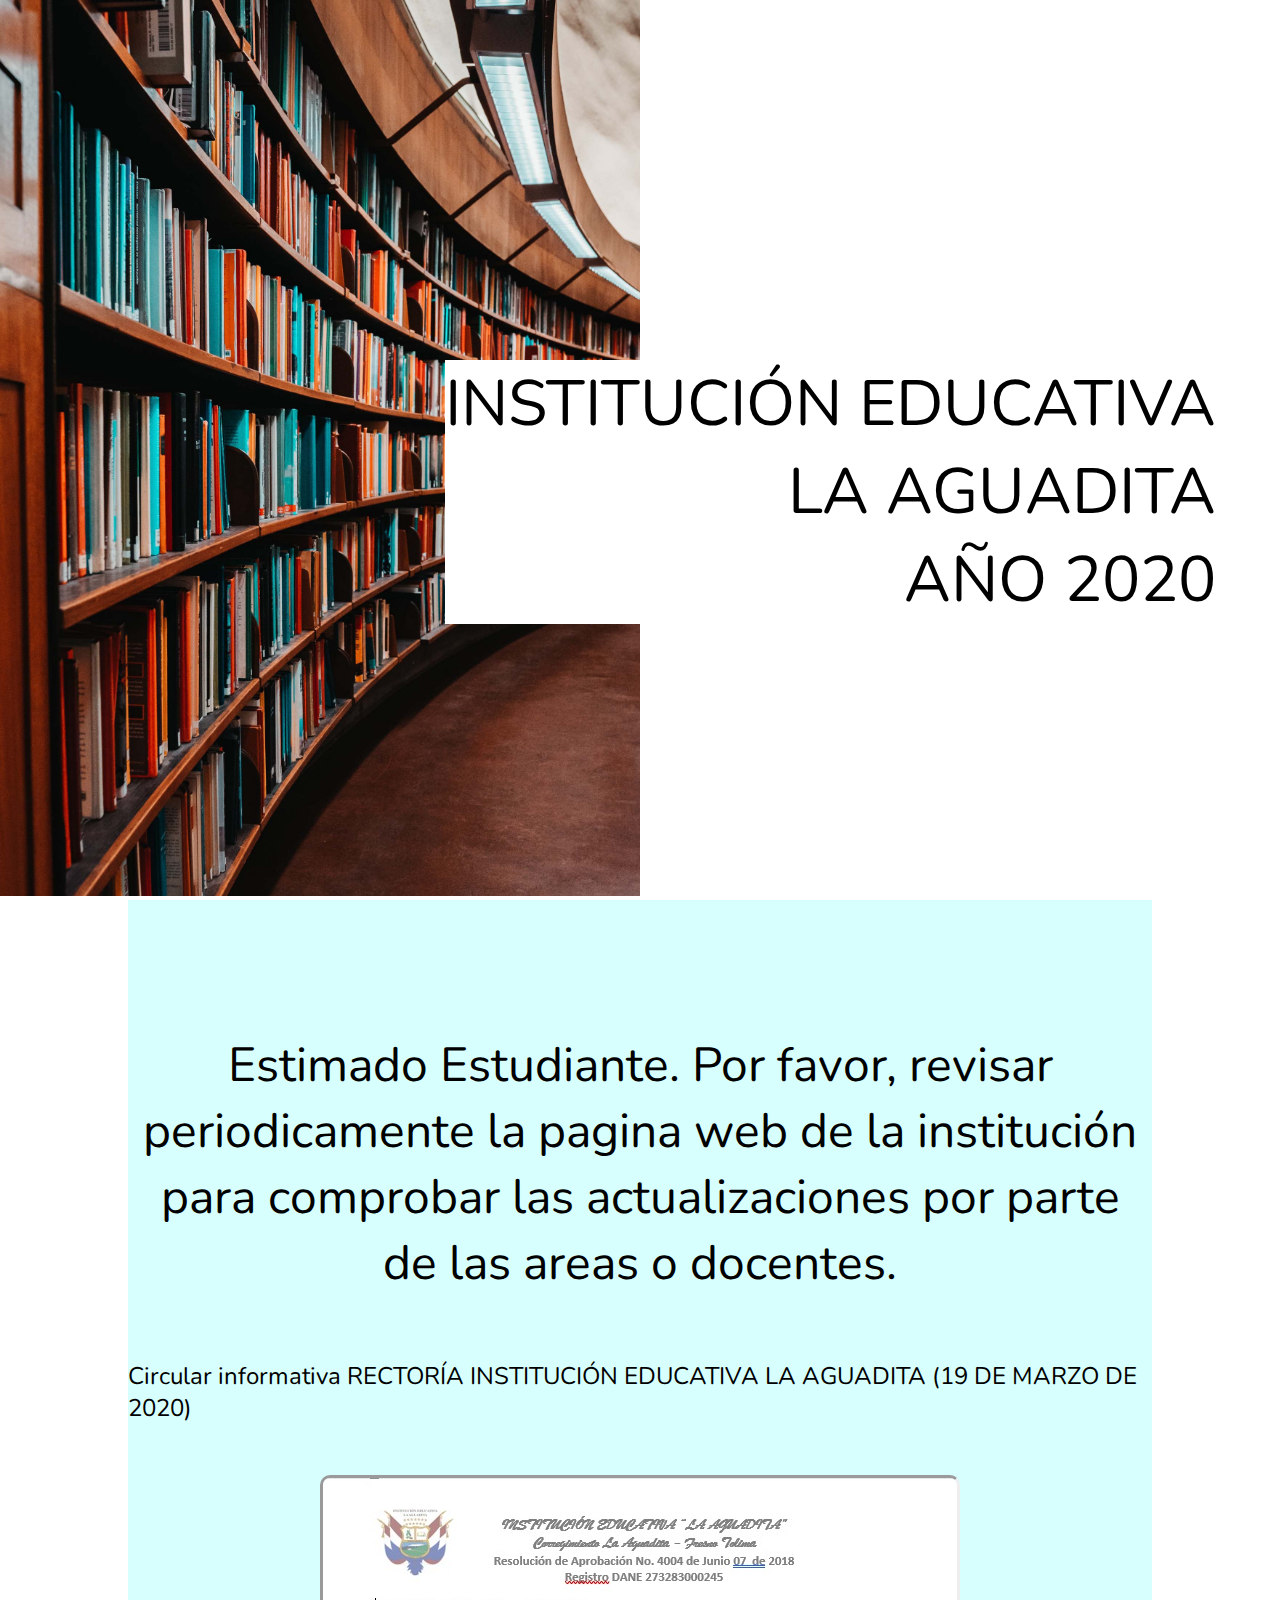
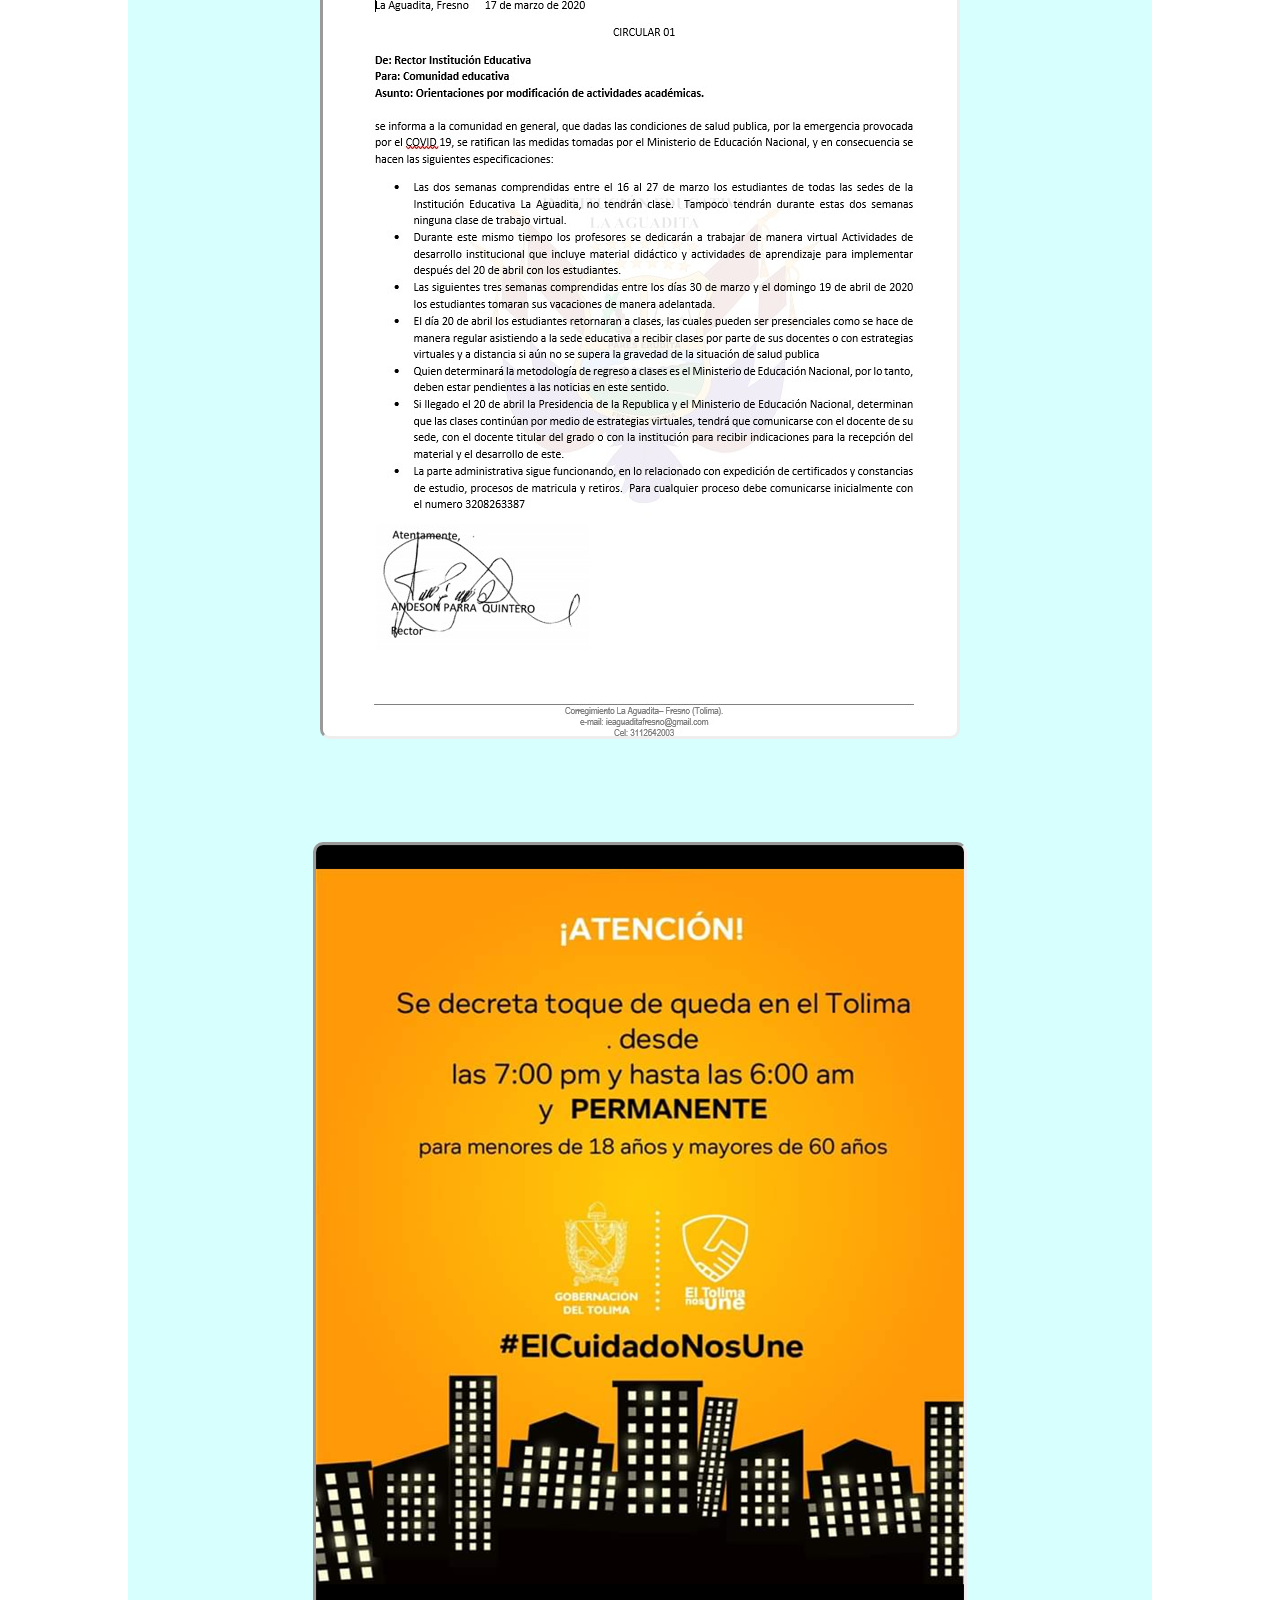
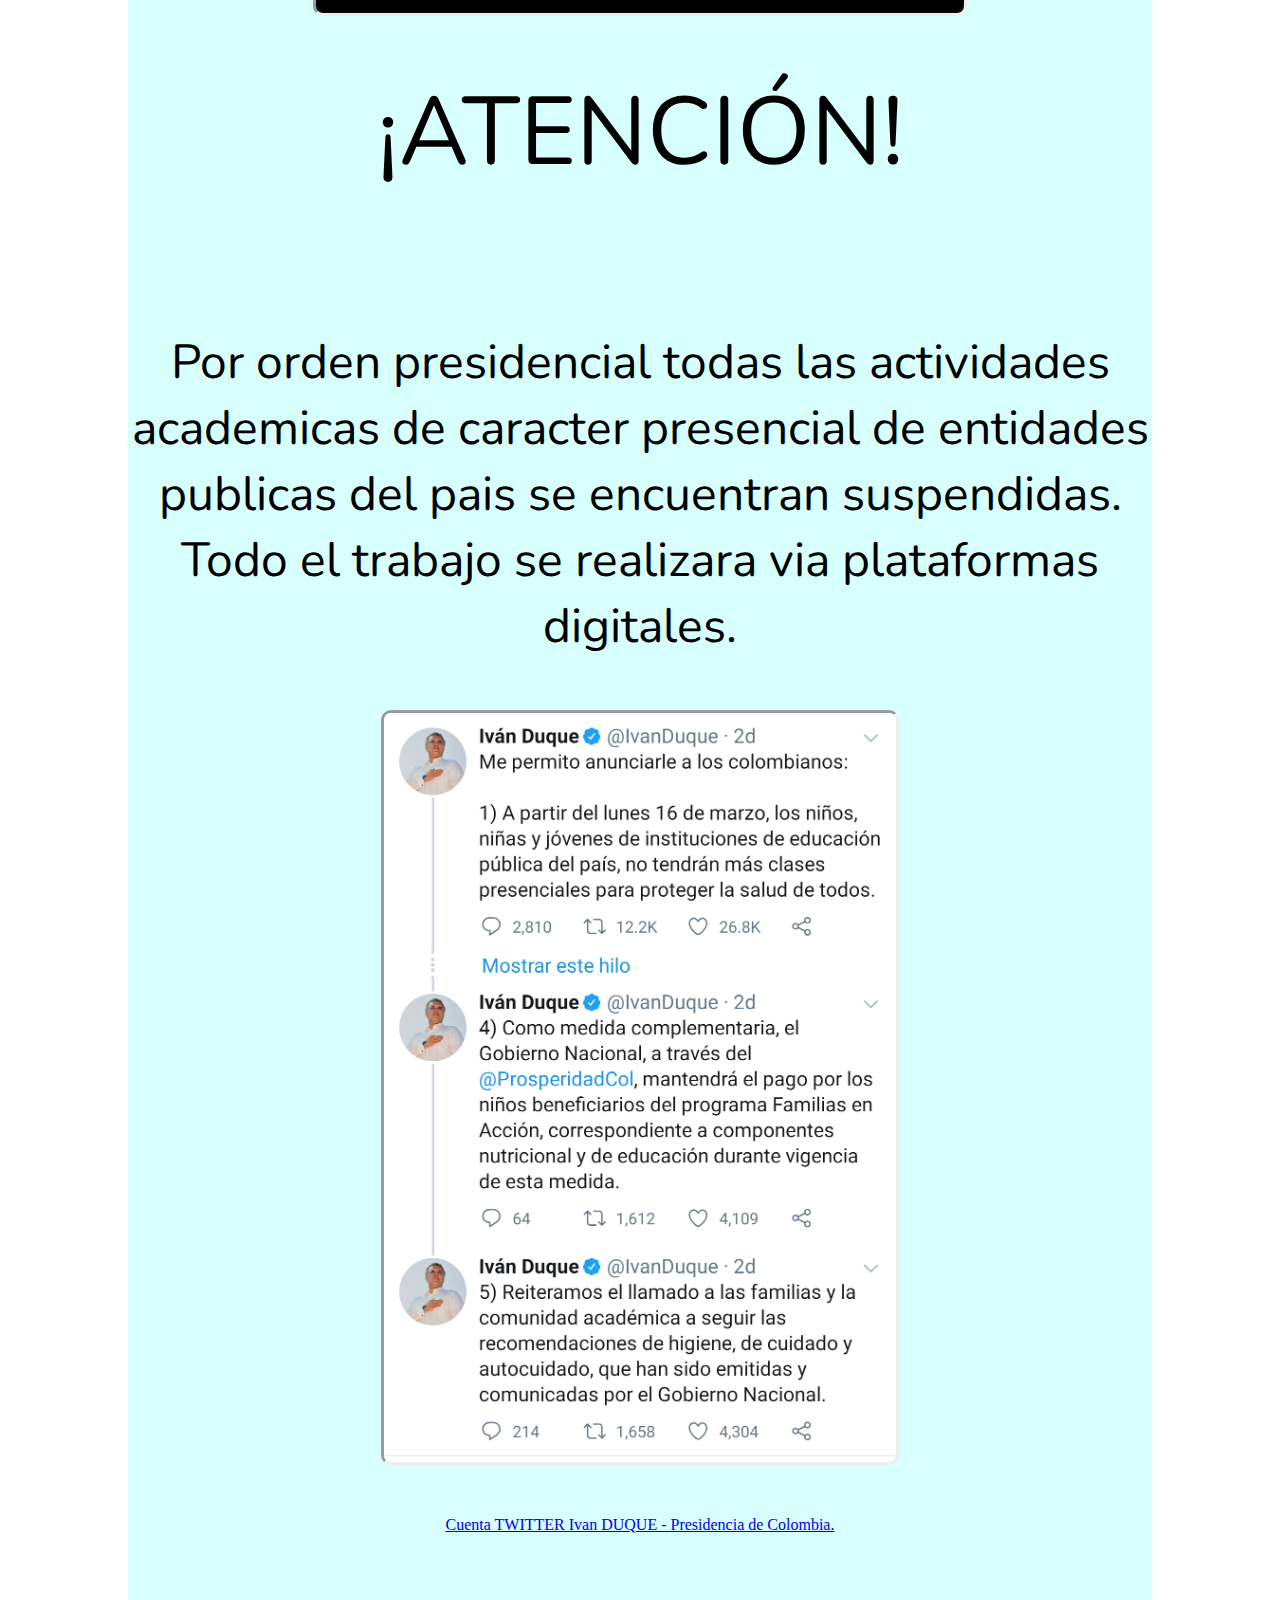
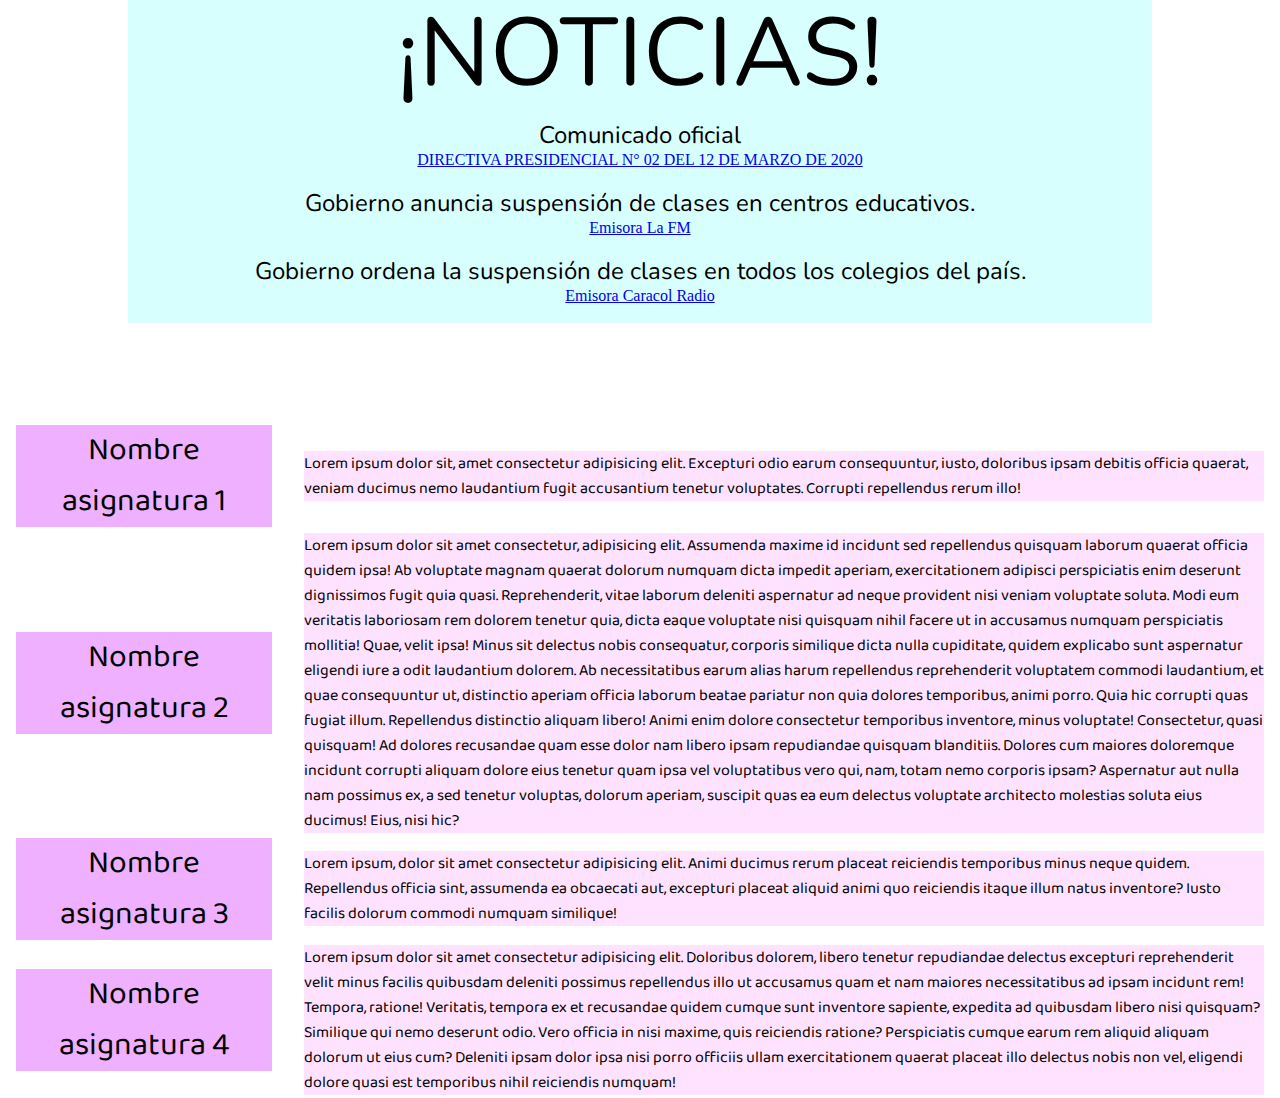
<file: index.html>
<!DOCTYPE html>
<html lang="en">
<head>
    <meta charset="UTF-8">
    <meta name="viewport" content="width=device-width, initial-scale=1.0">
    <link href="https://fonts.googleapis.com/css?family=Nunito|Open+Sans:300&display=swap" rel="stylesheet">
    <link href="https://fonts.googleapis.com/css?family=Baloo+2&display=swap" rel="stylesheet"> 
    <link rel="stylesheet" href="estilos2.css">
    <!-- <link rel="stylesheet" href="estilos_grados.css"> -->

    <title>IE Aguadita</title>

    <style>
        *{
            padding: 0;
            margin: 0;
        }

        .cajona{
            width: 20%;
            height: auto;
            background-color:#efb1ff;
        }
        .cajonb{
            width: 75%;
            height: auto;
            background-color: #ffe2ff;
        }

        .containerconti{
            margin: auto;
            display: flex;
            flex-wrap: wrap;
            flex-direction: row;
            align-items:center;
            justify-content:space-around;
            width: 100%;
            height: 75vh;
            /* background-color: brown; */

        }
        .titulosconti{            
            font-family: 'Baloo 2', cursive;
            font-size: 2.0rem;
            text-align: center;
        }
        .contenidoconti{
            font-family: 'Baloo 2', cursive;
            font-size: 1.0rem;
        }

/*---------------------------------------------------------------------------------------------------------------------------------------------------------------------------------*/
/*MEDIA  JQUERY PARA PANTALLAS DE CELULAR*/
/*---------------------------------------------------------------------------------------------------------------------------------------------------------------------------------*/
        @media all and (max-width:640px){
            *{
            padding: 0;
            margin: 0;
        }

        .cajona{
            width: 90%;
            height: auto;
            background-color:#efb1ff;
        }
        .cajonb{
            width: 90%;
            height: auto;
            background-color: #ffe2ff;
            margin-bottom: 5%;
        }

        .containerconti{
            margin: auto;
            display: flex;
            flex-wrap: wrap;
            flex-direction: column;
            align-items:center;
            justify-content:space-around;
            width: 100%;
            height: auto;
            /* background-color: brown; */

        }
        .titulosconti{            
            font-family: 'Baloo 2', cursive;
            font-size: 2.0rem;
            text-align: center;
        }
        .contenidoconti{
            font-family: 'Baloo 2', cursive;
            font-size: 1.0rem;
        }

        }

    </style>
</head>

<body>
<div class="header">
    <div class="cabe1">
        <img src="pictures/header_index.jpg" alt="">

    </div>
    <div class="cabe2">
        <p>INSTITUCIÓN EDUCATIVA <br> LA AGUADITA <br>AÑO 2020</p>
    </div>
</div>








<!-- <div class="enlaces">
    <ul>
        <li><a href="index.html">INICIO</a></li>
        <li><a href="nosotros.html">NOSOTROS</a></li>
        <li><a href="sedes.html">SEDES</a></li>
        <li><a href="lectura.html">ACADEMIA</a></li>
        <li><a href="contacto.html">CONTACTO</a></li>
    </ul>
</div> -->




<div class="noticias">
    <p class="noticiastxt"><br><br>Estimado Estudiante. Por favor, revisar periodicamente la pagina web de la institución para comprobar las actualizaciones por parte de las areas o docentes.</p>
    <!-- <img src="pictures/noticia (1).jpg" alt="">
    <img src="pictures/noticia (2).jpg" alt=""> -->
    <p class="noticastextos"><br><br> Circular informativa RECTORÍA INSTITUCIÓN EDUCATIVA LA AGUADITA (19 DE MARZO DE 2020) </p>
    <img src="pictures/circular infor 19 marzo 2020.jpg" alt="">
    <img src="pictures/Screenshot_20200317-213228_1.png" alt="">
    <p class="noticiastitle">¡ATENCIÓN!<br><br></p>
    <p class="noticiastxt">Por orden presidencial todas las actividades academicas de caracter presencial de entidades publicas del pais se encuentran suspendidas. Todo el trabajo se realizara via plataformas digitales.</p>
    <img src="pictures/Screenshot_20200317-215938.png" alt="" width="50%">
    <a href="https://twitter.com/IvanDuque/status/1239316086719463427?s=09">Cuenta TWITTER Ivan DUQUE - Presidencia de Colombia.<br><br><br><br></a>

    <p class="noticiastitle">¡NOTICIAS!</p>
  
    <p class="noticastextos">Comunicado oficial</p>
    <a href="docs/DIRECTIVA PRESIDENCIAL N° 02 DEL 12 DE MARZO DE 2020.pdf">DIRECTIVA PRESIDENCIAL N° 02 DEL 12 DE MARZO DE 2020<br><br></a>
    <p class="noticastextos">Gobierno anuncia suspensión de clases en centros educativos.</p>
    <a href="https://www.lafm.com.co/colombia/gobierno-anuncia-suspension-de-clases-en-centros-educativos">Emisora La FM<br><br></a>
    <p class="noticastextos">Gobierno ordena la suspensión de clases en todos los colegios del país.</p>
    <a href="https://caracol.com.co/radio/2020/03/15/nacional/1584311472_445277.html">Emisora Caracol Radio<br><br></a>
</div>

<!-- ----------------------------------------------------------------------------------------------------------------------------------------------------------------------------------
/*Conyuntura*/
---------------------------------------------------------------------------------------------------------------------------------------------------------------------------------- -->

<div class="containerconti">
    <div class="cajona">
        <p class="titulosconti">Nombre asignatura 1</p>
    </div>
    <div class="cajonb">
        <p class="contenidoconti">Lorem ipsum dolor sit, amet consectetur adipisicing elit. Excepturi odio earum consequuntur, iusto, doloribus ipsam debitis officia quaerat, veniam ducimus nemo laudantium fugit accusantium tenetur voluptates. Corrupti repellendus rerum illo!</p>
    </div>    
    <div class="cajona">
        <p class="titulosconti">Nombre asignatura 2</p>
    </div>
    <div class="cajonb">
        <p class="contenidoconti">Lorem ipsum dolor sit amet consectetur, adipisicing elit. Assumenda maxime id incidunt sed repellendus quisquam laborum quaerat officia quidem ipsa! Ab voluptate magnam quaerat dolorum numquam dicta impedit aperiam, exercitationem adipisci perspiciatis enim deserunt dignissimos fugit quia quasi. Reprehenderit, vitae laborum deleniti aspernatur ad neque provident nisi veniam voluptate soluta. Modi eum veritatis laboriosam rem dolorem tenetur quia, dicta eaque voluptate nisi quisquam nihil facere ut in accusamus numquam perspiciatis mollitia! Quae, velit ipsa! Minus sit delectus nobis consequatur, corporis similique dicta nulla cupiditate, quidem explicabo sunt aspernatur eligendi iure a odit laudantium dolorem. Ab necessitatibus earum alias harum repellendus reprehenderit voluptatem commodi laudantium, et quae consequuntur ut, distinctio aperiam officia laborum beatae pariatur non quia dolores temporibus, animi porro. Quia hic corrupti quas fugiat illum. Repellendus distinctio aliquam libero! Animi enim dolore consectetur temporibus inventore, minus voluptate! Consectetur, quasi quisquam! Ad dolores recusandae quam esse dolor nam libero ipsam repudiandae quisquam blanditiis. Dolores cum maiores doloremque incidunt corrupti aliquam dolore eius tenetur quam ipsa vel voluptatibus vero qui, nam, totam nemo corporis ipsam? Aspernatur aut nulla nam possimus ex, a sed tenetur voluptas, dolorum aperiam, suscipit quas ea eum delectus voluptate architecto molestias soluta eius ducimus! Eius, nisi hic?</p>
    </div>   
    <div class="cajona">
        <p class="titulosconti">Nombre asignatura 3</p>
    </div>
    <div class="cajonb">
        <p class="contenidoconti">Lorem ipsum, dolor sit amet consectetur adipisicing elit. Animi ducimus rerum placeat reiciendis temporibus minus neque quidem. Repellendus officia sint, assumenda ea obcaecati aut, excepturi placeat aliquid animi quo reiciendis itaque illum natus inventore? Iusto facilis dolorum commodi numquam similique!</p>
    </div>   
    <div class="cajona">
        <p class="titulosconti">Nombre asignatura 4</p>
    </div>
    <div class="cajonb">
        <p class="contenidoconti">Lorem ipsum dolor sit amet consectetur adipisicing elit. Doloribus dolorem, libero tenetur repudiandae delectus excepturi reprehenderit velit minus facilis quibusdam deleniti possimus repellendus illo ut accusamus quam et nam maiores necessitatibus ad ipsam incidunt rem! Tempora, ratione! Veritatis, tempora ex et recusandae quidem cumque sunt inventore sapiente, expedita ad quibusdam libero nisi quisquam? Similique qui nemo deserunt odio. Vero officia in nisi maxime, quis reiciendis ratione? Perspiciatis cumque earum rem aliquid aliquam dolorum ut eius cum? Deleniti ipsam dolor ipsa nisi porro officiis ullam exercitationem quaerat placeat illo delectus nobis non vel, eligendi dolore quasi est temporibus nihil reiciendis numquam!</p>
    </div>   

<!-- ----------------------------------------------------------------------------------------------------------------------------------------------------------------------------------
/*Conyuntura*/
---------------------------------------------------------------------------------------------------------------------------------------------------------------------------------- -->
<!-- 
<div class="contenido">
    
    <div class="grados">
        <div class="gradosp">
            <a href="cuarto.html"><p>GRADO CUARTO</p></a>
        </div>
    </div>
    
    <div class="grados">
        <div class="gradosp">
            <a href="quinto.html"><p>GRADO QUINTO</p></a>
        </div>
    </div>
    
    <div class="grados">
        <div class="gradosp">
            <a href="sexto.html"><p>GRADO SEXTO</p></a>
        </div>
    </div>

    <div class="grados">
        <div class="gradosp">
            <a href="septimo.html"><p>GRADO SEPTIMO</p></a>
        </div>
    </div>
    <div class="grados">
        <div class="gradosp">
            <a href="octavo.html"><p>GRADO OCTAVO</p></a>
        </div>
    </div>
    <div class="grados">
        <div class="gradosp">
            <a href="noveno.html"><p>GRADO NOVENO</p></a>
        </div>
    </div>
    <div class="grados">
        <div class="gradosp">
            <a href="decimo.html"><p>GRADO DECIMO</p></a>
        </div>
    </div>
    <div class="grados">
        <div class="gradosp">
            <a href="once.html"><p>GRADO ONCE</p></a>
        </div>
    </div>

    <div class="grados">
        <div class="gradosp">
            <a href="preicfes.html"><p>PREICFES</p></a>
        </div>
    </div>
</div>

<div class="footer">
    <div class="footercontent">
        <p>Lorem ipsum dolor sit amet consectetur adipisicing elit. Vero saepe ab, ad asperiores repellendus quidem tempore cum! Ducimus, nostrum tenetur.</p>
        <p>Lorem ipsum dolor sit amet consectetur adipisicing elit. Vero saepe ab, ad asperiores repellendus quidem tempore cum! Ducimus, nostrum tenetur.</p>
        <p>Lorem ipsum dolor sit amet consectetur adipisicing elit. Vero saepe ab, ad asperiores repellendus quidem tempore cum! Ducimus, nostrum tenetur.</p>
    </div>
    <div class="iconos">
        <li><a href="https://www.instagram.com"><img src="pictures/facebook.png" alt=""></a></li>
        <li><a href="https://www.instagram.com"><img src="pictures/youtube.png" alt=""></a></li>
        <li><a href="https://www.instagram.com"><img src="pictures/instagram.png" alt=""></a></li>
    </div>
</div> -->

</body>
</html>
</file>
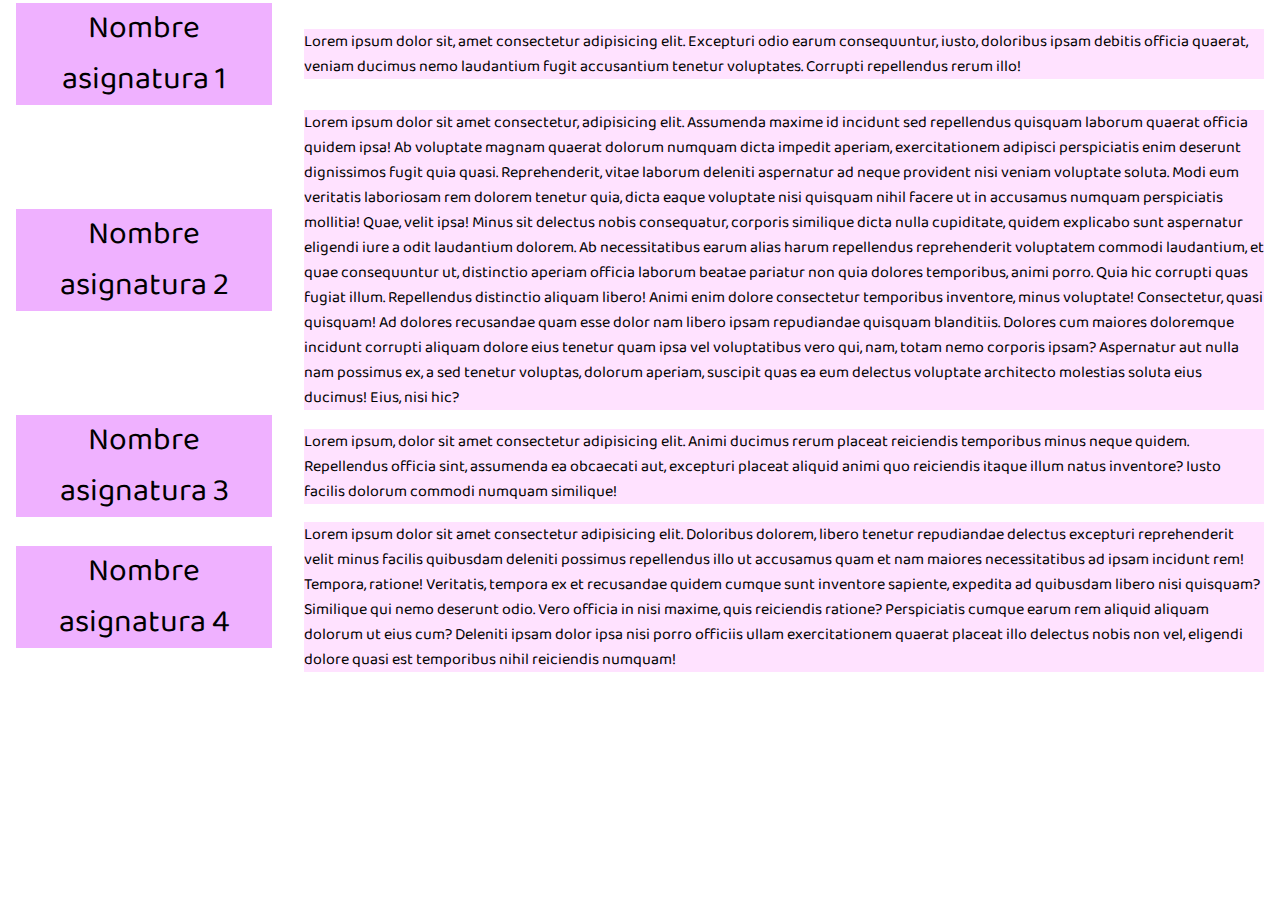
<file: conyuntura.html>
<!DOCTYPE html>
<html lang="en">
<head>
    <meta charset="UTF-8">
    <meta name="viewport" content="width=device-width, initial-scale=1.0">
    <title>Aguadita Contingencia</title>
    <link href="https://fonts.googleapis.com/css?family=Baloo+2&display=swap" rel="stylesheet"> 

    <style>
        *{
            padding: 0;
            margin: 0;
        }

        .cajona{
            width: 20%;
            height: auto;
            background-color:#efb1ff;
        }
        .cajonb{
            width: 75%;
            height: auto;
            background-color: #ffe2ff;
        }

        .container{
            margin: auto;
            display: flex;
            flex-wrap: wrap;
            flex-direction: row;
            align-items:center;
            justify-content:space-around;
            width: 100%;
            height: 75vh;
            /* background-color: brown; */

        }
        .titulos{            
            font-family: 'Baloo 2', cursive;
            font-size: 2.0rem;
            text-align: center;
        }
        .contenidoconti{
            font-family: 'Baloo 2', cursive;
            font-size: 1.0rem;
        }

/*---------------------------------------------------------------------------------------------------------------------------------------------------------------------------------*/
/*MEDIA  JQUERY PARA PANTALLAS DE CELULAR*/
/*---------------------------------------------------------------------------------------------------------------------------------------------------------------------------------*/
        @media all and (max-width:640px){
            *{
            padding: 0;
            margin: 0;
        }

        .cajona{
            width: 90%;
            height: auto;
            background-color:#efb1ff;
        }
        .cajonb{
            width: 90%;
            height: auto;
            background-color: #ffe2ff;
            margin-bottom: 5%;
        }

        .container{
            margin: auto;
            display: flex;
            flex-wrap: wrap;
            flex-direction: column;
            align-items:center;
            justify-content:space-around;
            width: 100%;
            height: auto;
            /* background-color: brown; */

        }
        .titulos{            
            font-family: 'Baloo 2', cursive;
            font-size: 2.0rem;
            text-align: center;
        }
        .contenidoconti{
            font-family: 'Baloo 2', cursive;
            font-size: 1.0rem;
        }

        }


    </style>


</head>
<body>
    <div class="container">
        <div class="cajona">
            <p class="titulos">Nombre asignatura 1</p>
        </div>
        <div class="cajonb">
            <p class="contenidoconti">Lorem ipsum dolor sit, amet consectetur adipisicing elit. Excepturi odio earum consequuntur, iusto, doloribus ipsam debitis officia quaerat, veniam ducimus nemo laudantium fugit accusantium tenetur voluptates. Corrupti repellendus rerum illo!</p>
        </div>    
        <div class="cajona">
            <p class="titulos">Nombre asignatura 2</p>
        </div>
        <div class="cajonb">
            <p class="contenidoconti">Lorem ipsum dolor sit amet consectetur, adipisicing elit. Assumenda maxime id incidunt sed repellendus quisquam laborum quaerat officia quidem ipsa! Ab voluptate magnam quaerat dolorum numquam dicta impedit aperiam, exercitationem adipisci perspiciatis enim deserunt dignissimos fugit quia quasi. Reprehenderit, vitae laborum deleniti aspernatur ad neque provident nisi veniam voluptate soluta. Modi eum veritatis laboriosam rem dolorem tenetur quia, dicta eaque voluptate nisi quisquam nihil facere ut in accusamus numquam perspiciatis mollitia! Quae, velit ipsa! Minus sit delectus nobis consequatur, corporis similique dicta nulla cupiditate, quidem explicabo sunt aspernatur eligendi iure a odit laudantium dolorem. Ab necessitatibus earum alias harum repellendus reprehenderit voluptatem commodi laudantium, et quae consequuntur ut, distinctio aperiam officia laborum beatae pariatur non quia dolores temporibus, animi porro. Quia hic corrupti quas fugiat illum. Repellendus distinctio aliquam libero! Animi enim dolore consectetur temporibus inventore, minus voluptate! Consectetur, quasi quisquam! Ad dolores recusandae quam esse dolor nam libero ipsam repudiandae quisquam blanditiis. Dolores cum maiores doloremque incidunt corrupti aliquam dolore eius tenetur quam ipsa vel voluptatibus vero qui, nam, totam nemo corporis ipsam? Aspernatur aut nulla nam possimus ex, a sed tenetur voluptas, dolorum aperiam, suscipit quas ea eum delectus voluptate architecto molestias soluta eius ducimus! Eius, nisi hic?</p>
        </div>   
        <div class="cajona">
            <p class="titulos">Nombre asignatura 3</p>
        </div>
        <div class="cajonb">
            <p class="contenidoconti">Lorem ipsum, dolor sit amet consectetur adipisicing elit. Animi ducimus rerum placeat reiciendis temporibus minus neque quidem. Repellendus officia sint, assumenda ea obcaecati aut, excepturi placeat aliquid animi quo reiciendis itaque illum natus inventore? Iusto facilis dolorum commodi numquam similique!</p>
        </div>   
        <div class="cajona">
            <p class="titulos">Nombre asignatura 4</p>
        </div>
        <div class="cajonb">
            <p class="contenidoconti">Lorem ipsum dolor sit amet consectetur adipisicing elit. Doloribus dolorem, libero tenetur repudiandae delectus excepturi reprehenderit velit minus facilis quibusdam deleniti possimus repellendus illo ut accusamus quam et nam maiores necessitatibus ad ipsam incidunt rem! Tempora, ratione! Veritatis, tempora ex et recusandae quidem cumque sunt inventore sapiente, expedita ad quibusdam libero nisi quisquam? Similique qui nemo deserunt odio. Vero officia in nisi maxime, quis reiciendis ratione? Perspiciatis cumque earum rem aliquid aliquam dolorum ut eius cum? Deleniti ipsam dolor ipsa nisi porro officiis ullam exercitationem quaerat placeat illo delectus nobis non vel, eligendi dolore quasi est temporibus nihil reiciendis numquam!</p>
        </div>   


    </div>
    
</body>
</html>
</file>
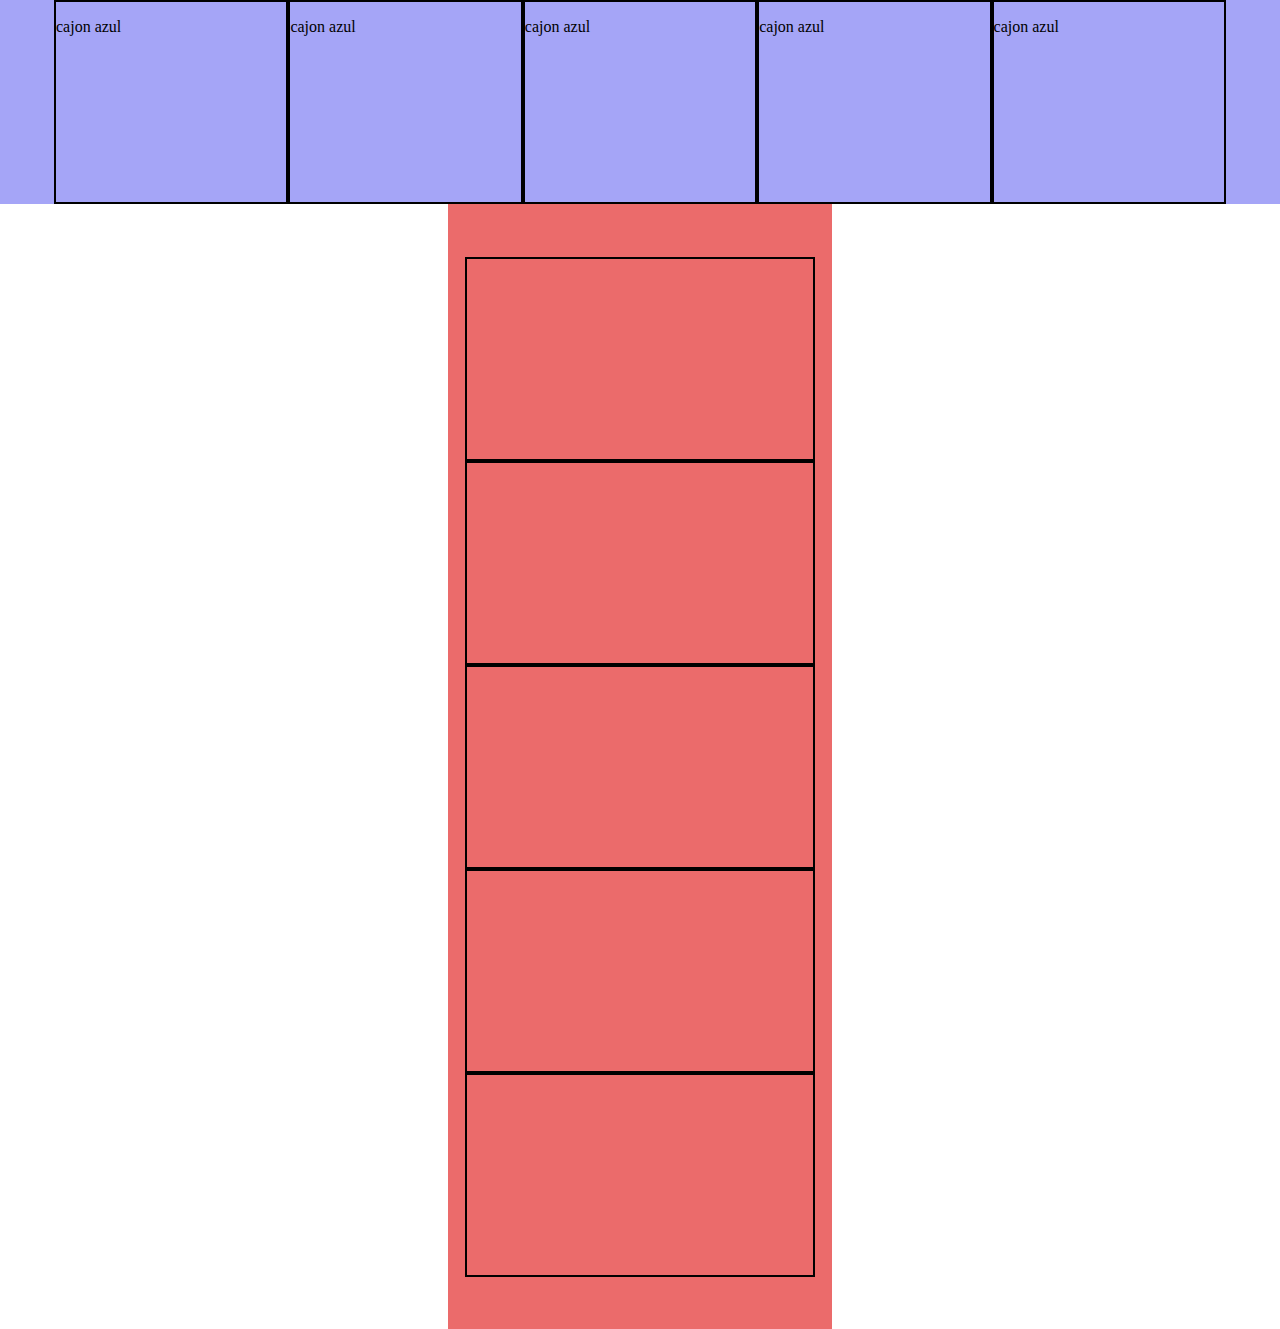
<file: ejercicio cajones vertical horizontal.html>
<!DOCTYPE html>
<html lang="en">
<head>
    <meta charset="UTF-8">
    <meta name="viewport" content="width=device-width, initial-scale=1.0">
    <title>Document</title>
    <style>
        body{
            margin: 0;
            padding: 0;
        }
        .container1{
            background-color: rgb(165, 165, 247);
            width: 100%;
            height: auto;
            display: flex;
            flex-wrap: wrap;
            flex-direction:row ;
            justify-content: center;
        }

        .container2{
            margin: auto;
            background-color: rgb(235, 107, 107);
            width: 30%;
            height: 125vh;
            display: flex;
            flex-wrap: wrap;
            flex-direction:column;
            justify-content: center;
            align-items: center;
        }
        .cajonazul{
            height: 200px;
            width: 18vw;
            border-style:solid;
            border-width: 2px;
        }
        .cajonazul2{
            height: 200px;
            width: 90%;
            border-style:solid;
            border-width: 2px;
        }
    </style>
</head>
<body>
    <div class="container1">
        <div class="cajonazul">
            <p>cajon azul</p>
        </div>
        <div class="cajonazul">
            <p>cajon azul</p>
        </div>
        <div class="cajonazul">
            <p>cajon azul</p>
        </div>
        <div class="cajonazul">
            <p>cajon azul</p>            
        </div>
        <div class="cajonazul">
            <p>cajon azul</p>
        </div>
    </div>

    <div class="container2">
        <div class="cajonazul2">
            
        </div>        
        <div class="cajonazul2">
            
        </div>
        <div class="cajonazul2">
            
        </div>
        <div class="cajonazul2">
            
        </div>
        <div class="cajonazul2">
            
        </div>

    </div>
</body>
</html>
</file>
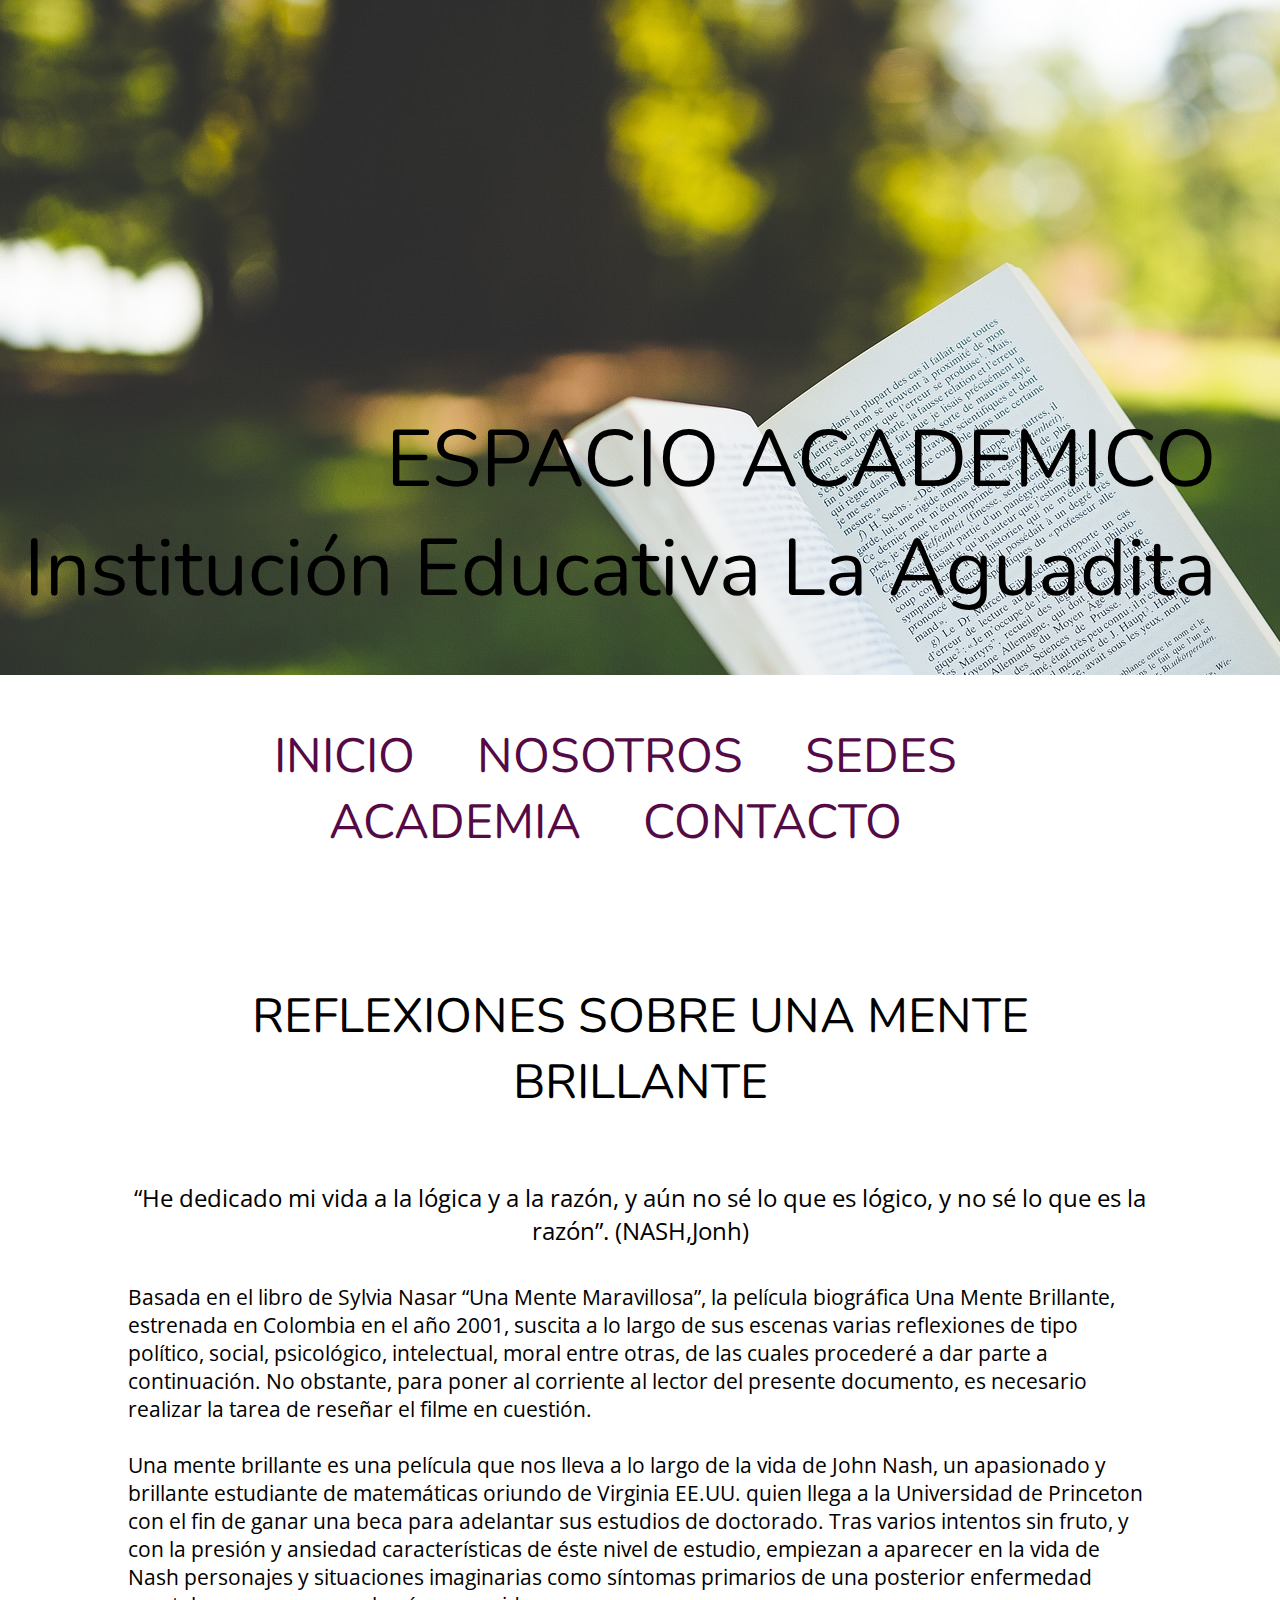
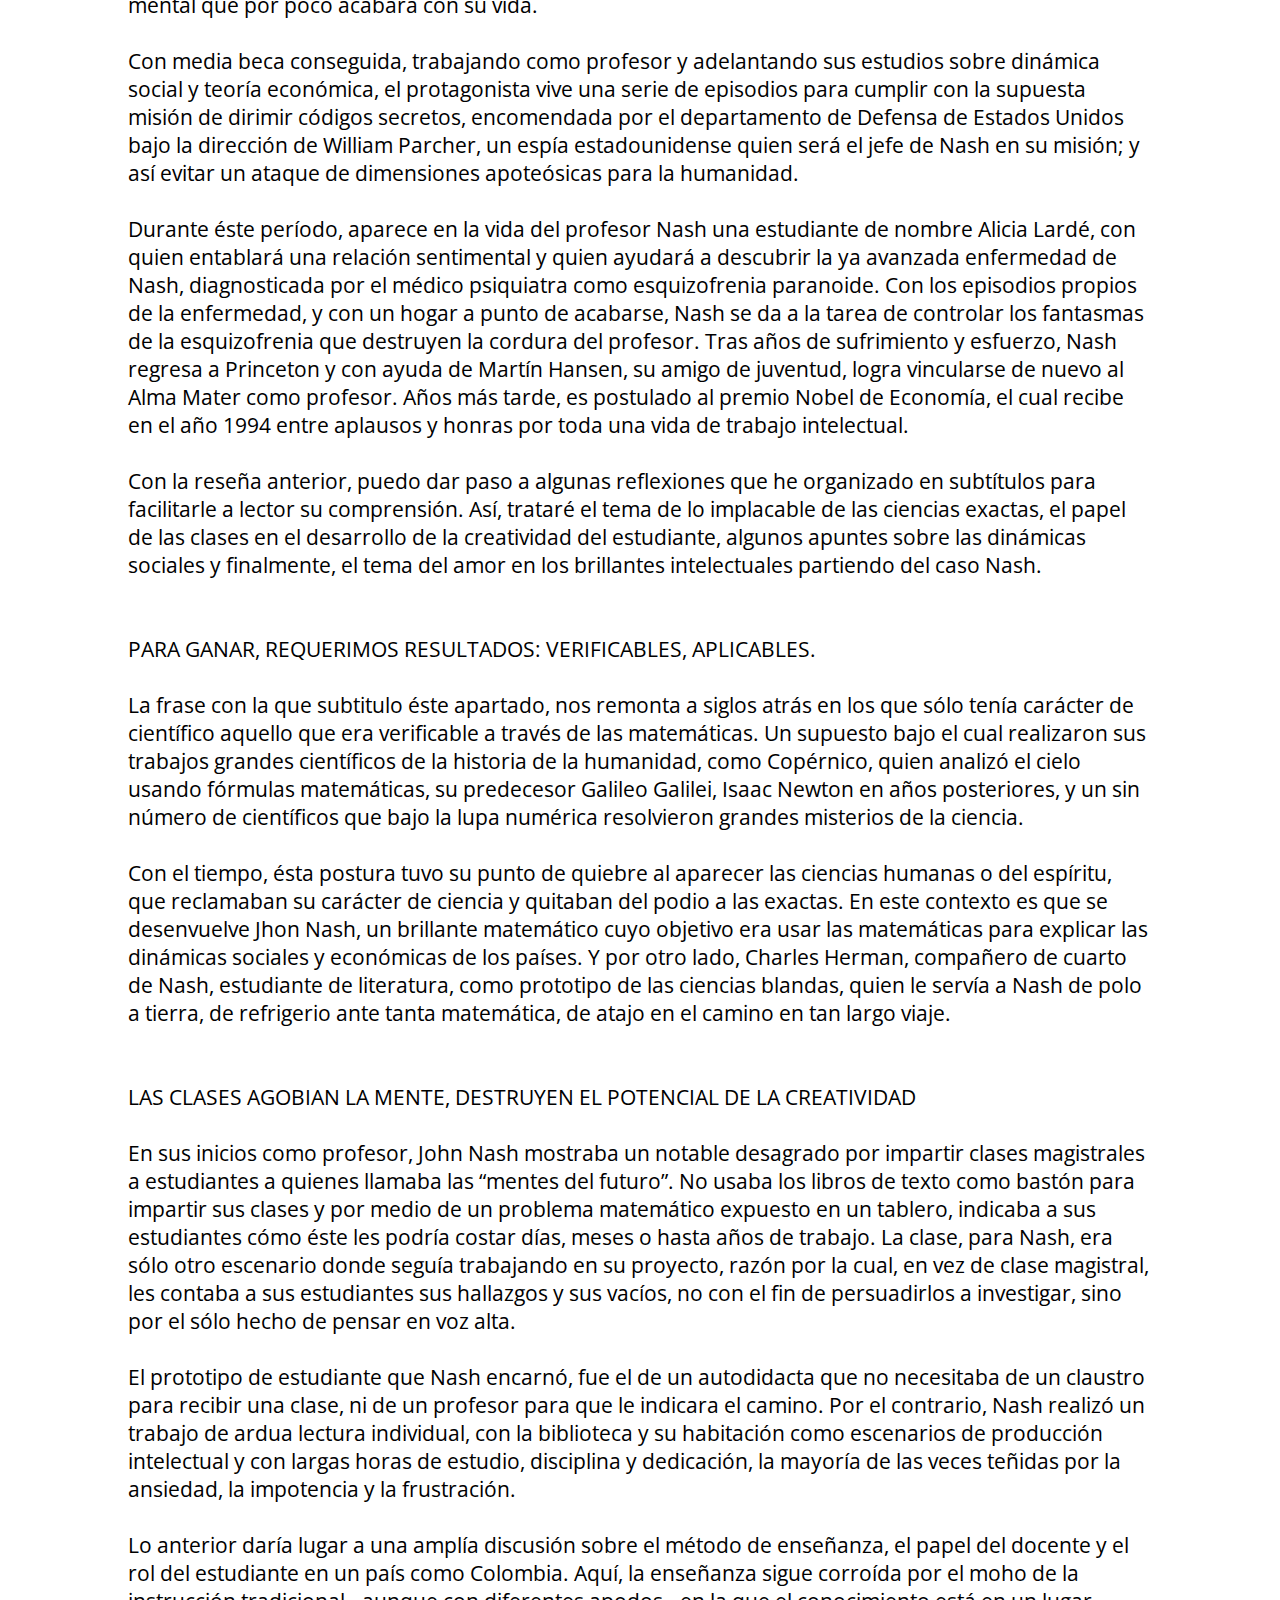
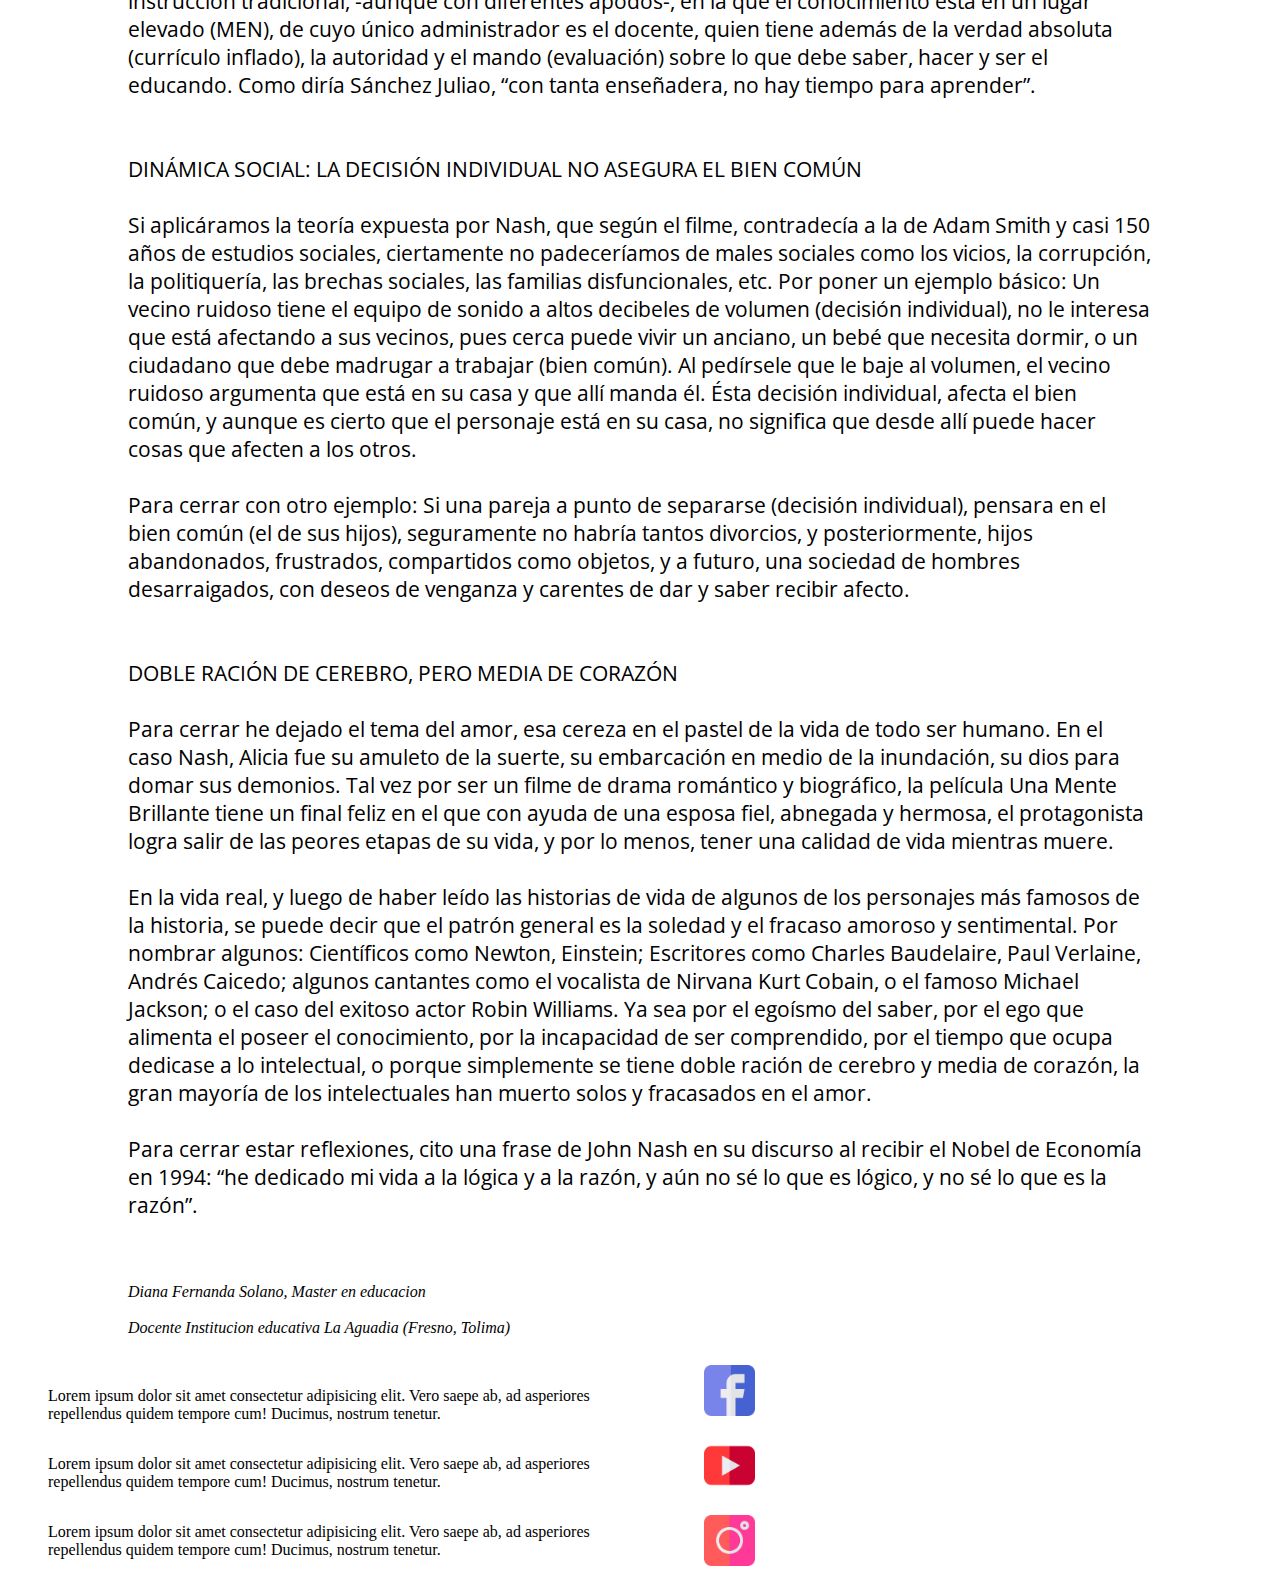
<file: lectura.html>
<!DOCTYPE html>
<html lang="en">
<head>
    <meta charset="UTF-8">
    <meta name="viewport" content="width=device-width, initial-scale=1.0">
    <title>Lectura Critica</title>
    <link href="https://fonts.googleapis.com/css?family=Nunito|Open+Sans:300&display=swap" rel="stylesheet">
    <link href="https://fonts.googleapis.com/css?family=Open+Sans+Condensed:300,300i,700&display=swap" rel="stylesheet"> 
    <link rel="stylesheet" href="estilos2.css">
    <link rel="stylesheet" href="estilos_grados.css">
</head>




<body>
    <div class="cabeceraacademia">
        <div class="titulocabeceraacademia">
            <p>ESPACIO ACADEMICO <br>Institución Educativa La Aguadita</p>
        </div>
    </div>

    <div class="enlaces">
        <ul>
            <li><a href="index.html">INICIO</a></li>
            <li><a href="nosotros.html">NOSOTROS</a></li>
            <li><a href="sedes.html">SEDES</a></li>
            <li><a href="lectura.html">ACADEMIA</a></li>
            <li><a href="contacto.html">CONTACTO</a></li>
        </ul>
    </div>



    <div class="contenidolectura">

        <p class="tituloacademia">REFLEXIONES SOBRE UNA MENTE BRILLANTE <br> <br> </h1></p>
        
        <p class="subtituloacademia">“He dedicado mi vida a la lógica y a la razón, y aún no sé lo que es lógico, y no sé lo que es la razón”.    (NASH,Jonh)  </p><br><br>
        <p class="textacademia">Basada en el libro de Sylvia Nasar “Una Mente Maravillosa”, la película biográfica Una Mente Brillante,  estrenada en Colombia en el año 2001, suscita a lo largo de sus escenas varias reflexiones de tipo político, social, psicológico, intelectual, moral entre otras, de las cuales procederé a  dar parte a continuación. No obstante, para poner al corriente al lector del presente documento, es necesario realizar la tarea de reseñar el filme en cuestión.<br><br>
            Una mente brillante es una película que nos lleva a lo largo de la vida de John Nash, un apasionado y brillante estudiante de matemáticas oriundo de Virginia EE.UU. quien llega a la Universidad de Princeton con el fin de ganar una beca para adelantar sus estudios de doctorado. Tras varios intentos sin fruto, y con la presión y ansiedad características de éste nivel de estudio, empiezan a aparecer en la vida de Nash personajes y situaciones imaginarias como síntomas primarios de una posterior enfermedad mental que por poco acabará con su vida. <br><br>
            Con media beca conseguida, trabajando como profesor y adelantando sus estudios sobre dinámica social y teoría económica, el protagonista vive una serie de episodios para cumplir con la supuesta misión de dirimir códigos secretos, encomendada por el departamento de Defensa de Estados Unidos bajo la dirección de William Parcher, un espía estadounidense quien será el jefe de Nash en su misión; y así evitar un ataque de dimensiones apoteósicas para la humanidad. <br><br>
            Durante éste período, aparece en la vida del profesor Nash una estudiante de nombre Alicia Lardé, con quien entablará una relación sentimental y quien ayudará a descubrir la ya avanzada enfermedad de Nash, diagnosticada por el médico psiquiatra como esquizofrenia paranoide. Con los episodios propios de la enfermedad, y con un hogar a punto de acabarse, Nash se da a la tarea de controlar los fantasmas de la esquizofrenia que destruyen la cordura del profesor. Tras años de sufrimiento y esfuerzo, Nash regresa a Princeton y con ayuda de Martín Hansen, su amigo de juventud, logra vincularse de nuevo al Alma Mater como profesor. Años más tarde, es postulado al premio Nobel de Economía, el cual recibe en el año 1994 entre aplausos y honras por toda una vida de trabajo intelectual.<br><br>
            Con la reseña anterior, puedo dar paso a algunas reflexiones que he organizado en subtítulos para facilitarle a lector su comprensión. Así, trataré el tema de lo implacable de las ciencias exactas, el papel de las clases en el desarrollo de la creatividad del estudiante, algunos apuntes sobre las dinámicas sociales y finalmente, el tema del amor en los brillantes intelectuales partiendo del caso Nash.<br><br><br>
            

            PARA GANAR, REQUERIMOS RESULTADOS: VERIFICABLES, APLICABLES. <br><br>
                La frase con la que subtitulo éste apartado, nos remonta a siglos atrás en los que sólo tenía carácter de científico aquello que era verificable a través de las matemáticas. Un supuesto bajo el cual realizaron sus trabajos grandes científicos de la historia de la humanidad, como Copérnico, quien analizó el cielo usando fórmulas matemáticas, su predecesor Galileo Galilei, Isaac Newton en años posteriores, y un sin número de científicos que bajo la lupa numérica resolvieron grandes misterios de la ciencia. <br><br>
                Con el tiempo, ésta postura tuvo su punto de quiebre al aparecer las ciencias humanas o del espíritu, que reclamaban su carácter de ciencia y quitaban del podio a las exactas. En este contexto es que se desenvuelve Jhon Nash, un brillante matemático cuyo objetivo era usar las matemáticas para explicar las dinámicas sociales y económicas de los países. Y por otro lado, Charles Herman, compañero de cuarto de Nash, estudiante de literatura, como prototipo de las ciencias blandas, quien le servía a Nash de polo a tierra, de refrigerio ante tanta matemática, de atajo en el camino en tan largo viaje.    <br><br><br>
                LAS CLASES AGOBIAN LA MENTE, DESTRUYEN EL POTENCIAL DE LA CREATIVIDAD<br><br>
                En sus inicios como profesor, John Nash mostraba un notable desagrado por impartir clases magistrales a estudiantes a quienes llamaba las “mentes del futuro”. No usaba los libros de texto como bastón para impartir sus clases y por medio de un problema matemático expuesto en un tablero, indicaba a sus estudiantes cómo éste les podría costar días, meses o hasta años de trabajo. La clase, para Nash, era sólo otro escenario donde seguía trabajando en su proyecto, razón por la cual, en vez de clase magistral, les contaba a sus estudiantes sus hallazgos y sus vacíos, no con el fin de persuadirlos a investigar, sino por el sólo hecho de pensar en voz alta. <br><br>
                El prototipo de estudiante que Nash encarnó, fue el de un autodidacta que no necesitaba de un claustro para recibir una clase, ni de un profesor para que le indicara el camino. Por el contrario, Nash realizó un trabajo de ardua lectura individual, con la biblioteca y su habitación como escenarios de producción intelectual y con largas horas de estudio, disciplina y dedicación, la mayoría de las veces teñidas por la ansiedad, la impotencia y la frustración. <br><br>
                Lo anterior daría lugar a una amplía discusión sobre el método de enseñanza, el papel del docente y el rol del estudiante en un país como Colombia.  Aquí, la enseñanza sigue corroída por el moho de la instrucción tradicional, -aunque con diferentes apodos-, en la que el conocimiento está en un lugar elevado (MEN), de cuyo único administrador es el docente, quien tiene además de la verdad absoluta (currículo inflado), la autoridad y el mando (evaluación) sobre lo que debe saber, hacer y ser el educando. Como diría Sánchez Juliao, “con tanta enseñadera, no hay tiempo para aprender”. <br><br><br>
                DINÁMICA SOCIAL: LA DECISIÓN INDIVIDUAL NO ASEGURA EL BIEN COMÚN <br><br>
                Si aplicáramos la teoría expuesta por Nash, que según el filme, contradecía a la de Adam Smith y casi 150 años de estudios sociales, ciertamente no padeceríamos de males sociales como los vicios, la corrupción, la politiquería, las brechas sociales, las familias disfuncionales, etc. Por poner un ejemplo básico: Un vecino ruidoso tiene el equipo de sonido a altos decibeles de volumen (decisión individual), no le interesa que está afectando a sus vecinos, pues cerca puede vivir un anciano, un bebé que necesita dormir, o un ciudadano que debe madrugar a trabajar (bien común). Al pedírsele que le baje al volumen, el vecino ruidoso argumenta que está en su casa y que allí manda él.  Ésta decisión individual, afecta el bien común, y aunque es cierto que el personaje está en su casa, no significa que desde allí puede hacer cosas que afecten a los otros. <br><br>
                Para cerrar con otro ejemplo: Si una pareja a punto de separarse (decisión individual), pensara en el bien común (el de sus hijos), seguramente no habría tantos divorcios, y posteriormente, hijos abandonados, frustrados, compartidos como objetos, y a futuro, una sociedad de hombres desarraigados, con deseos de venganza y carentes de dar y saber recibir afecto. <br><br><br>
                DOBLE RACIÓN DE CEREBRO, PERO MEDIA DE CORAZÓN <br><br>
                Para cerrar he dejado el tema del amor, esa cereza en el pastel de la vida de todo ser humano. En el caso Nash, Alicia fue su amuleto de la suerte, su embarcación en medio de la inundación, su dios para domar sus demonios. Tal vez por ser un filme de drama romántico y biográfico, la película Una Mente Brillante tiene un final feliz en el que con ayuda de una esposa fiel, abnegada y hermosa, el protagonista logra salir de las peores etapas de su vida, y por lo menos, tener una calidad de vida mientras muere. <br><br>
                En la vida real, y luego de haber leído las historias de vida de algunos de los personajes más famosos de la historia, se puede decir que el patrón general es la soledad y el fracaso amoroso y sentimental.  Por nombrar algunos: Científicos como Newton, Einstein;  Escritores como Charles Baudelaire, Paul Verlaine, Andrés Caicedo; algunos cantantes como el vocalista de Nirvana Kurt Cobain, o el famoso Michael Jackson; o el caso del exitoso actor Robin Williams.  Ya sea por el egoísmo del saber, por el ego que alimenta el poseer el conocimiento, por la incapacidad de ser comprendido, por el tiempo que ocupa dedicase a lo intelectual, o porque simplemente se tiene doble ración de cerebro y media de corazón, la gran mayoría de los intelectuales han muerto solos y fracasados en el amor. <br><br>
                Para cerrar estar reflexiones, cito una frase de John Nash en su discurso al recibir el Nobel de Economía en 1994: “he dedicado mi vida a la lógica y a la razón, y aún no sé lo que es lógico, y no sé lo que es la razón”. <br><br>
                </p><br><br></p>

                <i>Diana Fernanda Solano, Master en educacion <br><br> </i>
                <i>Docente Institucion educativa La Aguadia (Fresno, Tolima) <br><br> </i>


    </div>

    <div class="footer">
        <div class="footercontent">
            <p>Lorem ipsum dolor sit amet consectetur adipisicing elit. Vero saepe ab, ad asperiores repellendus quidem tempore cum! Ducimus, nostrum tenetur.</p>
            <p>Lorem ipsum dolor sit amet consectetur adipisicing elit. Vero saepe ab, ad asperiores repellendus quidem tempore cum! Ducimus, nostrum tenetur.</p>
            <p>Lorem ipsum dolor sit amet consectetur adipisicing elit. Vero saepe ab, ad asperiores repellendus quidem tempore cum! Ducimus, nostrum tenetur.</p>
        </div>
        <div class="iconos">
            <li><a href="https://www.instagram.com"><img src="pictures/facebook.png" alt=""></a></li>
            <li><a href="https://www.instagram.com"><img src="pictures/youtube.png" alt=""></a></li>
            <li><a href="https://www.instagram.com"><img src="pictures/instagram.png" alt=""></a></li>
        </div>
    </div>
    
    
</body>
</html>
</file>
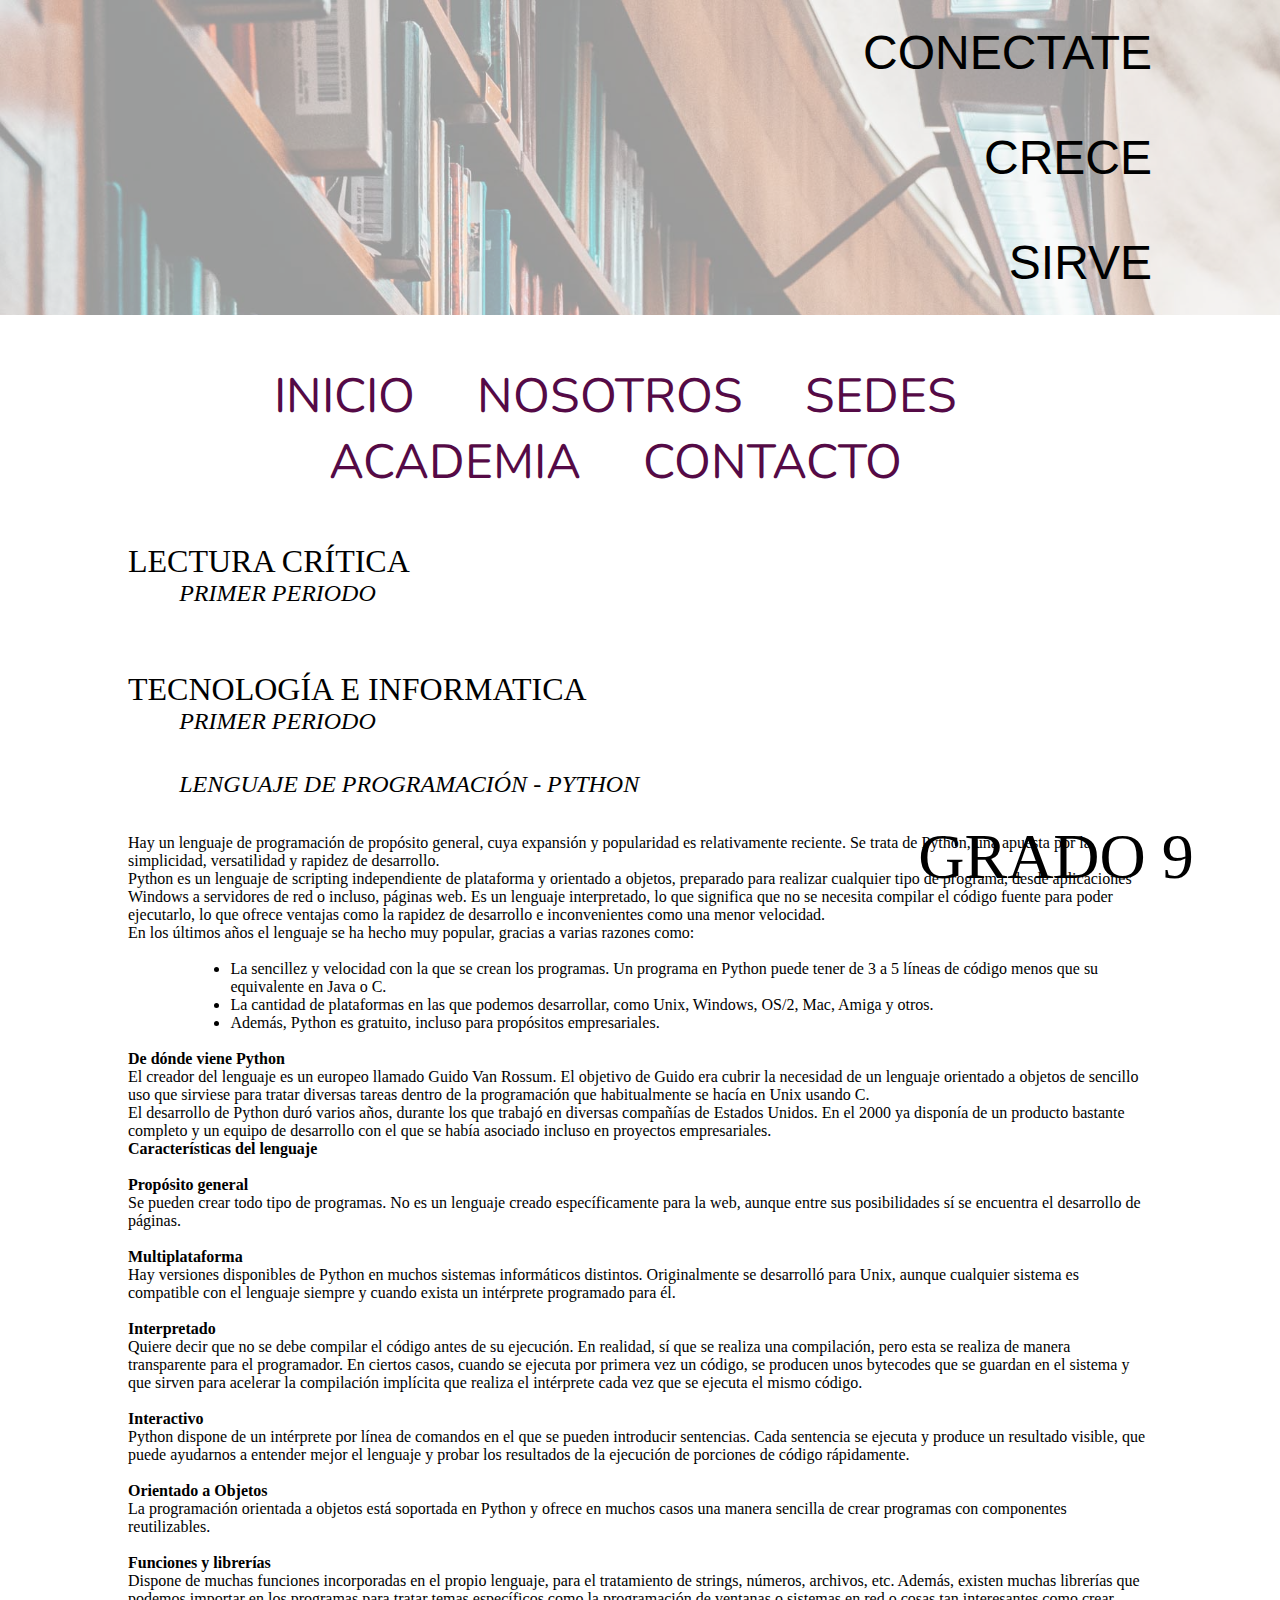
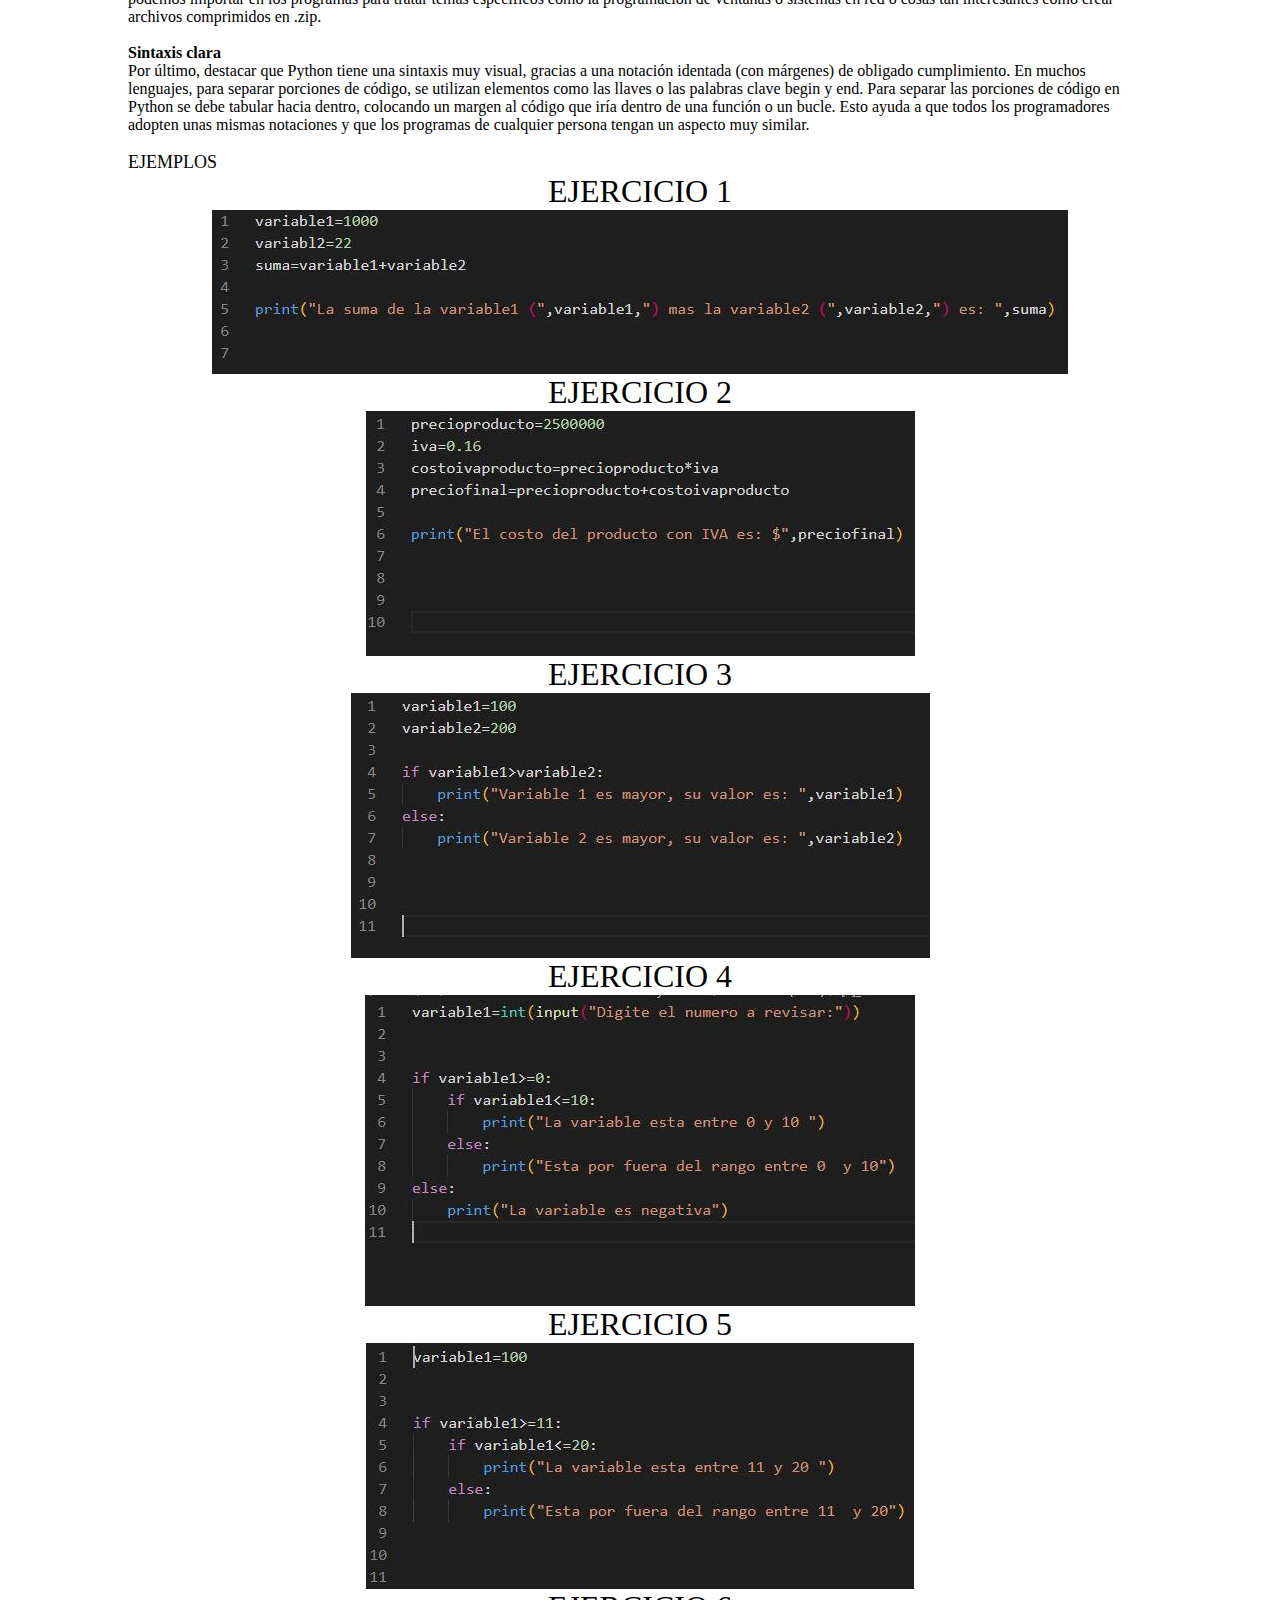
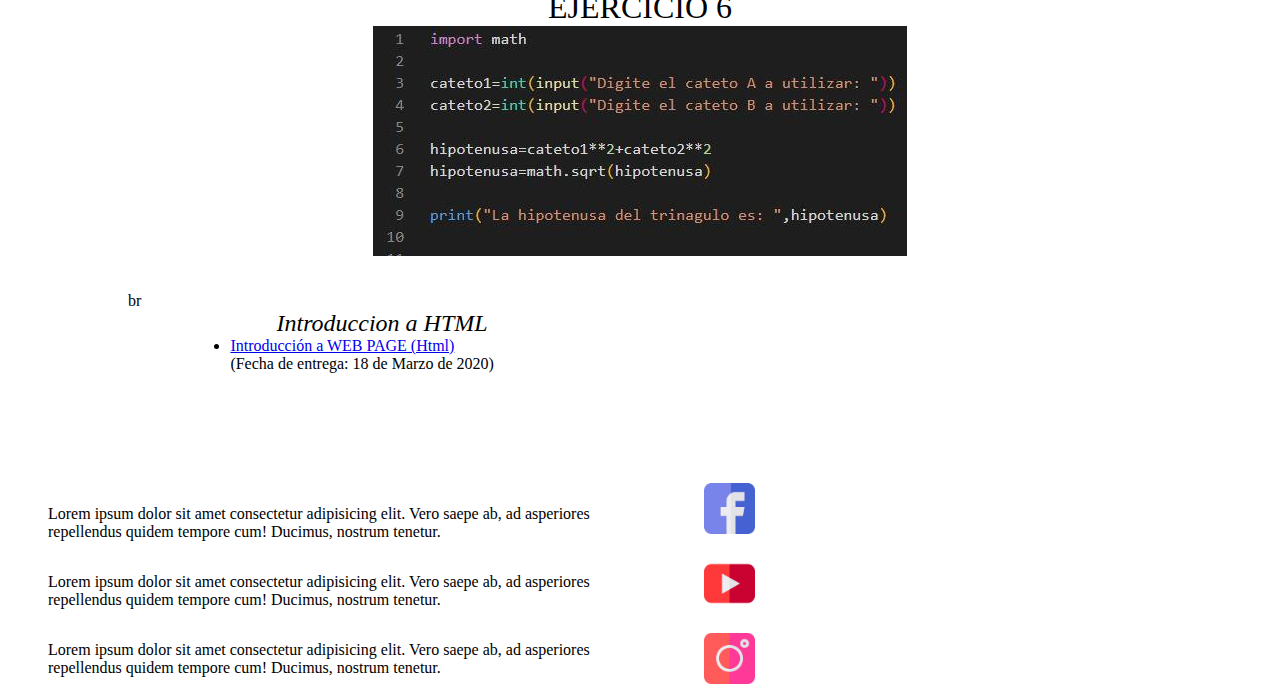
<file: noveno.html>
<!DOCTYPE html>
<html lang="en">
<head>
    <meta charset="UTF-8">
    <meta name="viewport" content="width=device-width, initial-scale=1.0">
    <title>Grado Noveno</title>
    <link href="https://fonts.googleapis.com/css?family=Nunito|Open+Sans:300&display=swap" rel="stylesheet">
    <link href="https://fonts.googleapis.com/css?family=Open+Sans+Condensed:300,300i,700&display=swap" rel="stylesheet"> 
    <link rel="stylesheet" href="estilos2.css">
    <link rel="stylesheet" href="estilos_grados.css"> 

    <style>
      
        .containerimg{
            margin: auto;
            display: flex;
            flex-direction: column;
            flex-wrap: wrap;
            /* justify-content: space-evenly; */
            align-items: center;
        }
        .containerimg p{
            font-size: 2rem;
        }
    </style>
</head>
<body>

    <div class="cabecera">
        <div class="cabeceraimg">

        </div>
        <div class="cabeceratxt">
            <p class="cabeceratitle">CONECTATE</p>
            <p class="cabeceratitle">CRECE</p>
            <p class="cabeceratitle">SIRVE</p>
        </div>

    </div>

    <div class="enlaces">
        <ul>
            <li><a href="index.html">INICIO</a></li>
            <li><a href="nosotros.html">NOSOTROS</a></li>
            <li><a href="sedes.html">SEDES</a></li>
            <li><a href="lectura.html">ACADEMIA</a></li>
            <li><a href="contacto.html">CONTACTO</a></li>
        </ul>
    </div>
    
    <div class="container">
        <p class="titulos">LECTURA CRÍTICA</p>

        <p class="subtitulo">PRIMER PERIODO</p>
        <ul>
        </ul>
        <!-- <p><font size="5">SEGUNDO PERIODO</font></p>
        <p><font size="5">TERCER PERIODO</font></p>
        <p><font size="5">CUARTO PERIODO</font></p> -->
    </div>

    <div class="containernov">
        <p class="titulos">TECNOLOGÍA E INFORMATICA</p>

        <p class="subtitulo">PRIMER PERIODO</p><br><br>

        <p class="subtitulo">LENGUAJE DE PROGRAMACIÓN - PYTHON</p><br><br>

        <p>Hay un lenguaje de programación de propósito general, cuya expansión y popularidad es relativamente reciente. Se trata de Python, una apuesta por la simplicidad, versatilidad y rapidez de desarrollo. <br>
        Python es un lenguaje de scripting independiente de plataforma y orientado a objetos, preparado para realizar cualquier tipo de programa, desde aplicaciones Windows a servidores de red o incluso, páginas web. Es un lenguaje interpretado, lo que significa que no se necesita compilar el código fuente para poder ejecutarlo, lo que ofrece ventajas como la rapidez de desarrollo e inconvenientes como una menor velocidad. <br>
        En los últimos años el lenguaje se ha hecho muy popular, gracias a varias razones como: <br><br>
        <ul>
        <li>  La sencillez y velocidad con la que se crean los programas. Un programa en Python puede tener de 3 a 5 líneas de código menos que su equivalente en Java o C. <br>
        <li> La cantidad de plataformas en las que podemos desarrollar, como Unix, Windows, OS/2, Mac, Amiga y otros. <br>
        <li> Además, Python es gratuito, incluso para propósitos empresariales. <br>
        </ul><br>
        <p><b> De dónde viene Python </b><br>
            El creador del lenguaje es un europeo llamado Guido Van Rossum. El objetivo de Guido era cubrir la necesidad de un lenguaje orientado a objetos de sencillo uso que sirviese para tratar diversas tareas dentro de la programación que habitualmente se hacía en Unix usando C. <br>
            El desarrollo de Python duró varios años, durante los que trabajó en diversas compañías de Estados Unidos. En el 2000 ya disponía de un producto bastante completo y un equipo de desarrollo con el que se había asociado incluso en proyectos empresariales. <br>
            </p>
        
            <p><b>Características del lenguaje</b><br><br>

            <b>Propósito general</b><br>
            Se pueden crear todo tipo de programas. No es un lenguaje creado específicamente para la web, aunque entre sus posibilidades sí se encuentra el desarrollo de páginas.<br><br>
            
            <b>Multiplataforma </b> <br>
            Hay versiones disponibles de Python en muchos sistemas informáticos distintos. Originalmente se desarrolló para Unix, aunque cualquier sistema es compatible con el lenguaje siempre y cuando exista un intérprete programado para él.<br><br>
            
            <b>Interpretado </b> <br>
            Quiere decir que no se debe compilar el código antes de su ejecución. En realidad, sí que se realiza una compilación, pero esta se realiza de manera transparente para el programador. En ciertos casos, cuando se ejecuta por primera vez un código, se producen unos bytecodes que se guardan en el sistema y que sirven para acelerar la compilación implícita que realiza el intérprete cada vez que se ejecuta el mismo código. <br><br>
            
            <b>Interactivo</b> <br>
            Python dispone de un intérprete por línea de comandos en el que se pueden introducir sentencias. Cada sentencia se ejecuta y produce un resultado visible, que puede ayudarnos a entender mejor el lenguaje y probar los resultados de la ejecución de porciones de código rápidamente. <br><br>
           
            <b>Orientado a Objetos</b> <br>
            La programación orientada a objetos está soportada en Python y ofrece en muchos casos una manera sencilla de crear programas con componentes reutilizables. <br><br>
            
            <b>Funciones y librerías</b> <br>
            Dispone de muchas funciones incorporadas en el propio lenguaje, para el tratamiento de strings, números, archivos, etc. Además, existen muchas librerías que podemos importar en los programas para tratar temas específicos como la programación de ventanas o sistemas en red o cosas tan interesantes como crear archivos comprimidos en .zip. <br><br>
            <b>Sintaxis clara</b> <br>
            Por último, destacar que Python tiene una sintaxis muy visual, gracias a una notación identada (con márgenes) de obligado cumplimiento. En muchos lenguajes, para separar porciones de código, se utilizan elementos como las llaves o las palabras clave begin y end. Para separar las porciones de código en Python se debe tabular hacia dentro, colocando un margen al código que iría dentro de una función o un bucle. Esto ayuda a que todos los programadores adopten unas mismas notaciones y que los programas de cualquier persona tengan un aspecto muy similar. <br><br>
            </p>
        
        </p>




        <p><font size="4">EJEMPLOS</font></p>



        <div class="containerimg">
            <p>EJERCICIO 1</p><img src="pictures/py1.jpg" alt="">
            <p>EJERCICIO 2</p><img src="pictures/py2.jpg" alt="">
            <p>EJERCICIO 3</p><img src="pictures/py3.jpg" alt="">
            <p>EJERCICIO 4</p><img src="pictures/py4.jpg" alt="">
            <p>EJERCICIO 5</p><img src="pictures/py5.jpg" alt="">
            <p>EJERCICIO 6</p><img src="pictures/py6.jpg" alt="">
        </div>
        <br><br>br
        <ul>
            <p class="subtitulo">Introduccion a HTML</p>
            <li><a href="docs/Documento de Clase (HMTL).pdf">Introducción a WEB PAGE (Html)</a></li><p>(Fecha de entrega: 18 de Marzo de 2020)</p><br><br>
        </ul>


        <!-- <p><font size="5">SEGUNDO PERIODO</font></p>
        <p><font size="5">TERCER PERIODO</font></p>
        <p><font size="5">CUARTO PERIODO</font></p> -->

    </div>

    <div class="fixed">
        <p class="textfixed">GRADO 9</p> 
    </div>




    <!-- <p><font size="5">SEGUNDO PERIODO</font></p>
    <p><font size="5">TERCER PERIODO</font></p>
    <p><font size="5">CUARTO PERIODO</font></p> -->


    <div class="footer">
        <div class="footercontent">
            <p>Lorem ipsum dolor sit amet consectetur adipisicing elit. Vero saepe ab, ad asperiores repellendus quidem tempore cum! Ducimus, nostrum tenetur.</p>
            <p>Lorem ipsum dolor sit amet consectetur adipisicing elit. Vero saepe ab, ad asperiores repellendus quidem tempore cum! Ducimus, nostrum tenetur.</p>
            <p>Lorem ipsum dolor sit amet consectetur adipisicing elit. Vero saepe ab, ad asperiores repellendus quidem tempore cum! Ducimus, nostrum tenetur.</p>
        </div>
        <div class="iconos">
            <li><a href="https://www.instagram.com"><img src="pictures/facebook.png" alt=""></a></li>
            <li><a href="https://www.instagram.com"><img src="pictures/youtube.png" alt=""></a></li>
            <li><a href="https://www.instagram.com"><img src="pictures/instagram.png" alt=""></a></li>
        </div>
    </div>


    
</body>
</html>
</file>
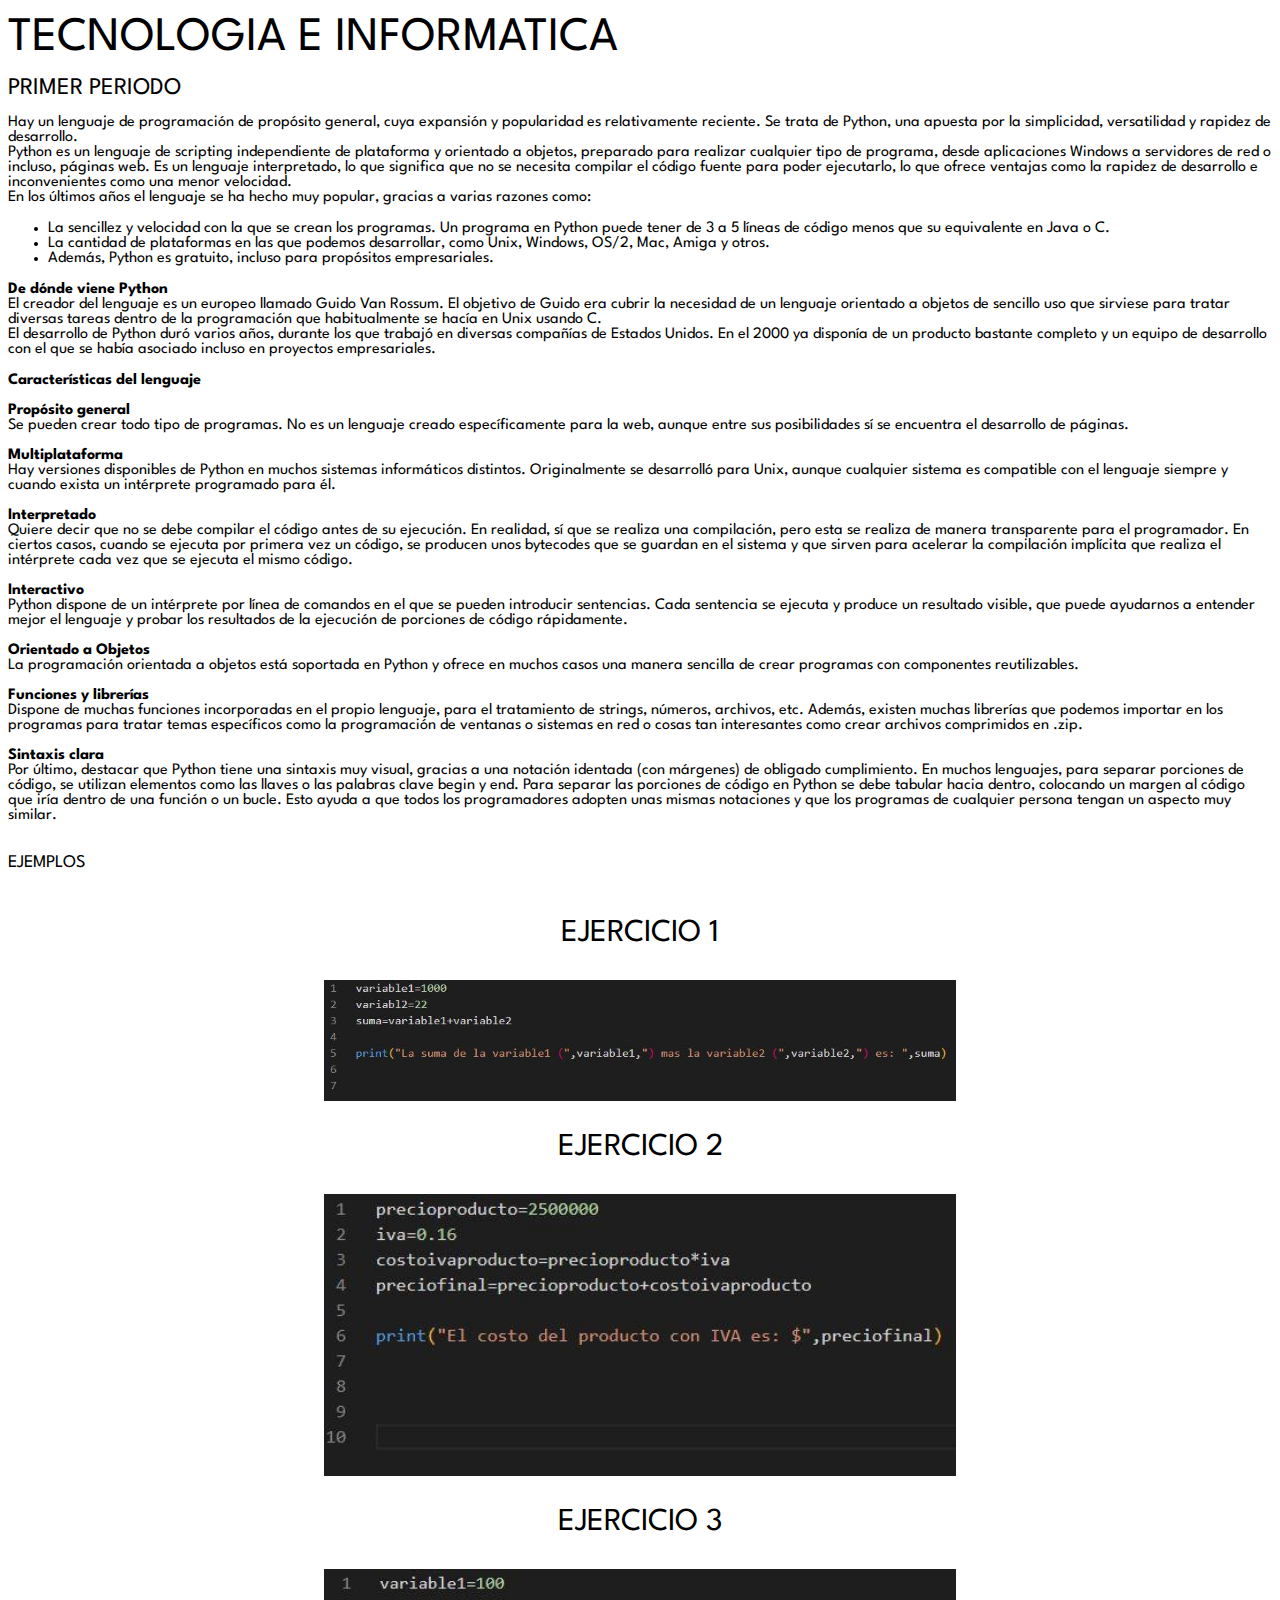
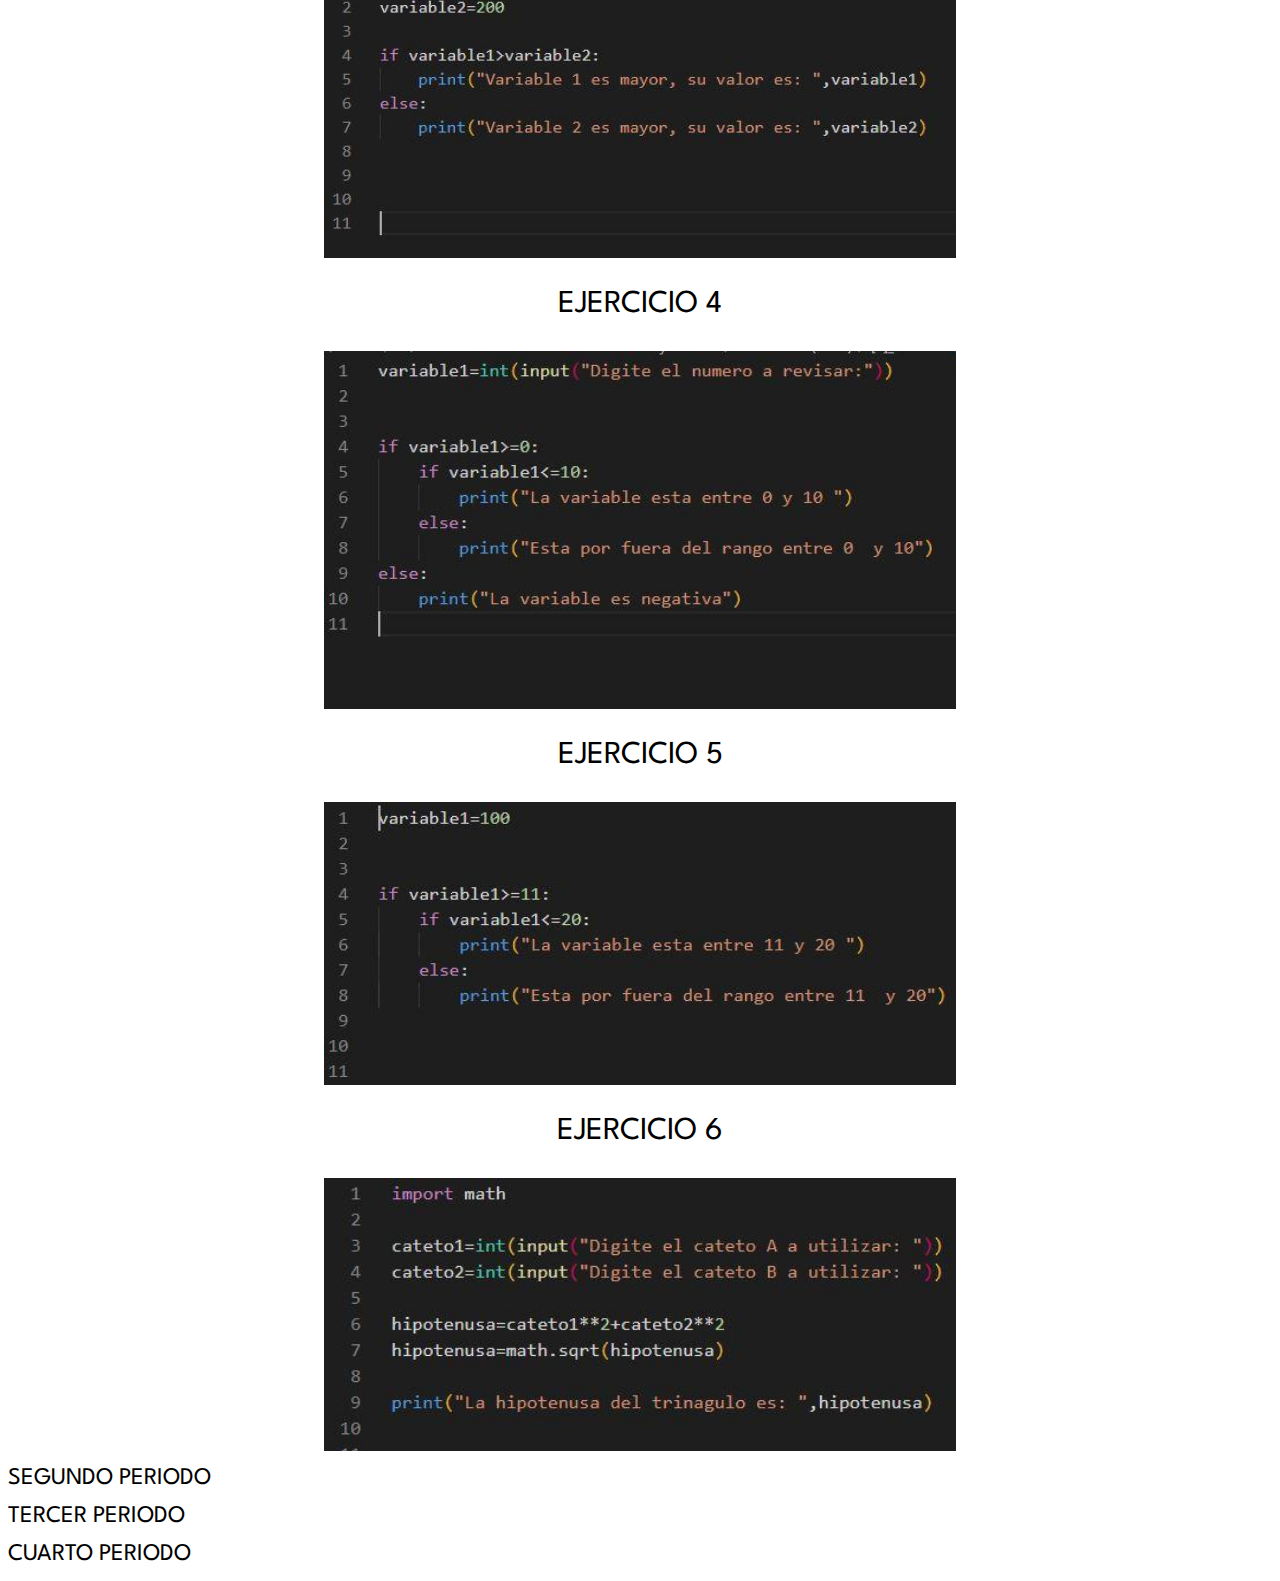
<file: noveno1.html>
<!DOCTYPE html>
<html lang="en">
<head>
    <meta charset="UTF-8">
    <meta name="viewport" content="width=device-width, initial-scale=1.0">
    <title>Grado Noveno</title>
    <link href="https://fonts.googleapis.com/css?family=Spartan&display=swap" rel="stylesheet"> 
    <style>

        html{
            font-family: 'Spartan', sans-serif;
            font-size: 16px;
        }
        
        .containerimg{
            margin: auto;
            /* width: auto; */

            display: flex;
            flex-direction: column;
            flex-wrap: wrap;
            /* justify-content: space-evenly; */
            align-items: center;
        }

        .containerimg img{
            width: 50%;
        }

        .containerimg p{
            font-size: 2rem;
        }
    </style>
</head>
<body>
    <p><font size="7">TECNOLOGIA E INFORMATICA</font></p>
    <p><font size="5">PRIMER PERIODO</font></p>
    <p>Hay un lenguaje de programación de propósito general, cuya expansión y popularidad es relativamente reciente. Se trata de Python, una apuesta por la simplicidad, versatilidad y rapidez de desarrollo. <br>
        Python es un lenguaje de scripting independiente de plataforma y orientado a objetos, preparado para realizar cualquier tipo de programa, desde aplicaciones Windows a servidores de red o incluso, páginas web. Es un lenguaje interpretado, lo que significa que no se necesita compilar el código fuente para poder ejecutarlo, lo que ofrece ventajas como la rapidez de desarrollo e inconvenientes como una menor velocidad. <br>
        En los últimos años el lenguaje se ha hecho muy popular, gracias a varias razones como: <br>
        <ul>
        <li>  La sencillez y velocidad con la que se crean los programas. Un programa en Python puede tener de 3 a 5 líneas de código menos que su equivalente en Java o C. <br>
        <li> La cantidad de plataformas en las que podemos desarrollar, como Unix, Windows, OS/2, Mac, Amiga y otros. <br>
        <li> Además, Python es gratuito, incluso para propósitos empresariales. <br>
        </ul>
        <p><b> De dónde viene Python </b><br>
            El creador del lenguaje es un europeo llamado Guido Van Rossum. El objetivo de Guido era cubrir la necesidad de un lenguaje orientado a objetos de sencillo uso que sirviese para tratar diversas tareas dentro de la programación que habitualmente se hacía en Unix usando C. <br>
            El desarrollo de Python duró varios años, durante los que trabajó en diversas compañías de Estados Unidos. En el 2000 ya disponía de un producto bastante completo y un equipo de desarrollo con el que se había asociado incluso en proyectos empresariales. <br>
            </p>
        
            <p><b>Características del lenguaje</b><br><br>


            <b>Propósito general</b><br>
            Se pueden crear todo tipo de programas. No es un lenguaje creado específicamente para la web, aunque entre sus posibilidades sí se encuentra el desarrollo de páginas.<br><br>
            
            <b>Multiplataforma </b> <br>
            Hay versiones disponibles de Python en muchos sistemas informáticos distintos. Originalmente se desarrolló para Unix, aunque cualquier sistema es compatible con el lenguaje siempre y cuando exista un intérprete programado para él.<br><br>
            
            <b>Interpretado </b> <br>
            Quiere decir que no se debe compilar el código antes de su ejecución. En realidad, sí que se realiza una compilación, pero esta se realiza de manera transparente para el programador. En ciertos casos, cuando se ejecuta por primera vez un código, se producen unos bytecodes que se guardan en el sistema y que sirven para acelerar la compilación implícita que realiza el intérprete cada vez que se ejecuta el mismo código. <br><br>
            
            <b>Interactivo</b> <br>
            Python dispone de un intérprete por línea de comandos en el que se pueden introducir sentencias. Cada sentencia se ejecuta y produce un resultado visible, que puede ayudarnos a entender mejor el lenguaje y probar los resultados de la ejecución de porciones de código rápidamente. <br><br>
           
            <b>Orientado a Objetos</b> <br>
            La programación orientada a objetos está soportada en Python y ofrece en muchos casos una manera sencilla de crear programas con componentes reutilizables. <br><br>
            
            <b>Funciones y librerías</b> <br>
            Dispone de muchas funciones incorporadas en el propio lenguaje, para el tratamiento de strings, números, archivos, etc. Además, existen muchas librerías que podemos importar en los programas para tratar temas específicos como la programación de ventanas o sistemas en red o cosas tan interesantes como crear archivos comprimidos en .zip. <br><br>
            <b>Sintaxis clara</b> <br>
            Por último, destacar que Python tiene una sintaxis muy visual, gracias a una notación identada (con márgenes) de obligado cumplimiento. En muchos lenguajes, para separar porciones de código, se utilizan elementos como las llaves o las palabras clave begin y end. Para separar las porciones de código en Python se debe tabular hacia dentro, colocando un margen al código que iría dentro de una función o un bucle. Esto ayuda a que todos los programadores adopten unas mismas notaciones y que los programas de cualquier persona tengan un aspecto muy similar. <br><br>
            </p>
        
        </p>
        <p><font size="4">EJEMPLOS</font></p>
        <div class="containerimg">
            <p>EJERCICIO 1</p><img src="pictures/py1.jpg" alt="">
            <p>EJERCICIO 2</p><img src="pictures/py2.jpg" alt="">
            <p>EJERCICIO 3</p><img src="pictures/py3.jpg" alt="">
            <p>EJERCICIO 4</p><img src="pictures/py4.jpg" alt="">
            <p>EJERCICIO 5</p><img src="pictures/py5.jpg" alt="">
            <p>EJERCICIO 6</p><img src="pictures/py6.jpg" alt="">
        </div>




    <p><font size="5">SEGUNDO PERIODO</font></p>
    <p><font size="5">TERCER PERIODO</font></p>
    <p><font size="5">CUARTO PERIODO</font></p>


    
</body>
</html>
</file>
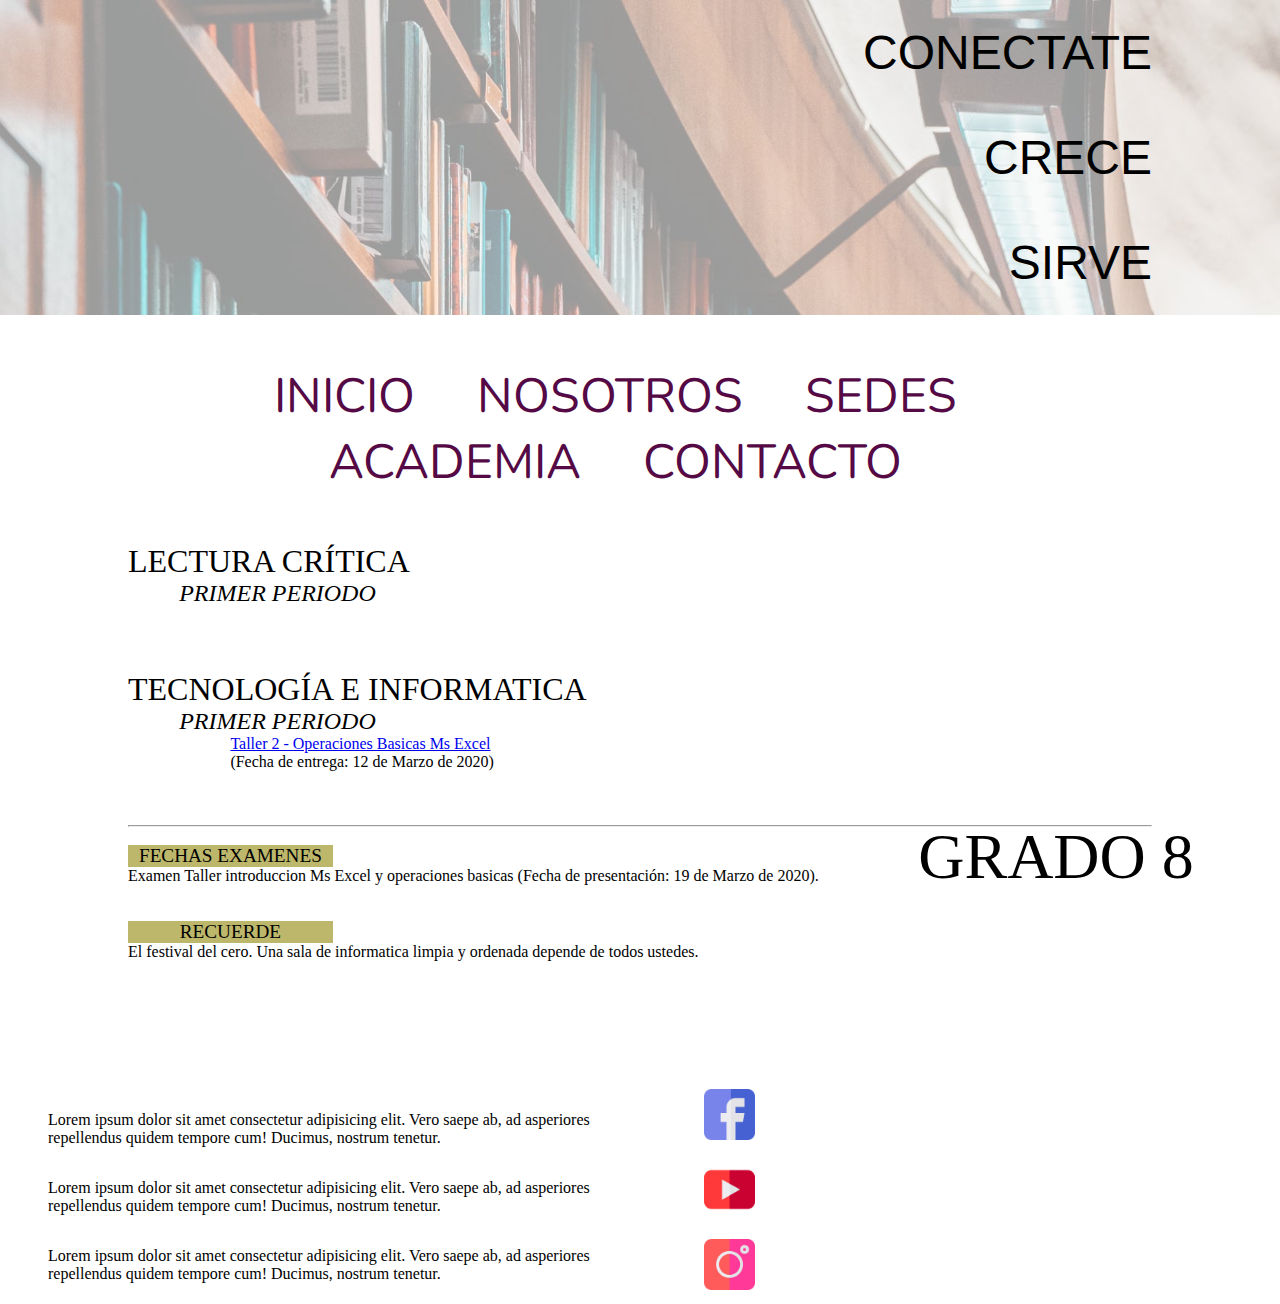
<file: octavo.html>
<!DOCTYPE html>
<html lang="en">
<head>
    <meta charset="UTF-8">
    <meta name="viewport" content="width=device-width, initial-scale=1.0">
    <title>Grado Octavo</title>
    <link href="https://fonts.googleapis.com/css?family=Nunito|Open+Sans:300&display=swap" rel="stylesheet">
    <link href="https://fonts.googleapis.com/css?family=Open+Sans+Condensed:300,300i,700&display=swap" rel="stylesheet"> 
    <link rel="stylesheet" href="estilos2.css">
    <link rel="stylesheet" href="estilos_grados.css"> 


</head>
<body>

    <div class="cabecera">
        <div class="cabeceraimg">

        </div>
        <div class="cabeceratxt">
            <p class="cabeceratitle">CONECTATE</p>
            <p class="cabeceratitle">CRECE</p>
            <p class="cabeceratitle">SIRVE</p>
        </div>

    </div>

    <div class="enlaces">
        <ul>
            <li><a href="index.html">INICIO</a></li>
            <li><a href="nosotros.html">NOSOTROS</a></li>
            <li><a href="sedes.html">SEDES</a></li>
            <li><a href="lectura.html">ACADEMIA</a></li>
            <li><a href="contacto.html">CONTACTO</a></li>
        </ul>
    </div>

    <div class="container">
        <p class="titulos">LECTURA CRÍTICA</p>

        <p class="subtitulo">PRIMER PERIODO</p>
        <ul>
        </ul>
        <!-- <p><font size="5">SEGUNDO PERIODO</font></p>
        <p><font size="5">TERCER PERIODO</font></p>
        <p><font size="5">CUARTO PERIODO</font></p> -->
    </div>

    <div class="container">
        <p class="titulos">TECNOLOGÍA E INFORMATICA</p>

        <p class="subtitulo">PRIMER PERIODO</p>
        <ul>
            <li><a href="docs/[Taller en clase] - Formacion OPER BASICAS.pdf">Taller 2 - Operaciones Basicas Ms Excel</a></li><p>(Fecha de entrega: 12 de Marzo de 2020)</p><br>
            
        </ul>

        <br><br><hr><br>
        
        <p class="notas">FECHAS EXAMENES</p>
        <p>Examen Taller introduccion Ms Excel y operaciones basicas (Fecha de presentación: 19 de Marzo de 2020).</p><br><br>
        <p class="notas">RECUERDE</p>
        <p>El festival del cero. Una sala de informatica limpia y ordenada depende de todos ustedes.</p><br><br><br>

        <!-- <p><font size="5">SEGUNDO PERIODO</font></p>
        <p><font size="5">TERCER PERIODO</font></p>
        <p><font size="5">CUARTO PERIODO</font></p> -->
    </div>

    <div class="fixed">
        <p class="textfixed">GRADO 8</p>
    </div>

    <div class="footer">
        <div class="footercontent">
            <p>Lorem ipsum dolor sit amet consectetur adipisicing elit. Vero saepe ab, ad asperiores repellendus quidem tempore cum! Ducimus, nostrum tenetur.</p>
            <p>Lorem ipsum dolor sit amet consectetur adipisicing elit. Vero saepe ab, ad asperiores repellendus quidem tempore cum! Ducimus, nostrum tenetur.</p>
            <p>Lorem ipsum dolor sit amet consectetur adipisicing elit. Vero saepe ab, ad asperiores repellendus quidem tempore cum! Ducimus, nostrum tenetur.</p>
        </div>
        <div class="iconos">
            <li><a href="https://www.instagram.com"><img src="pictures/facebook.png" alt=""></a></li>
            <li><a href="https://www.instagram.com"><img src="pictures/youtube.png" alt=""></a></li>
            <li><a href="https://www.instagram.com"><img src="pictures/instagram.png" alt=""></a></li>
        </div>
    </div>




</body>
</html>
</file>
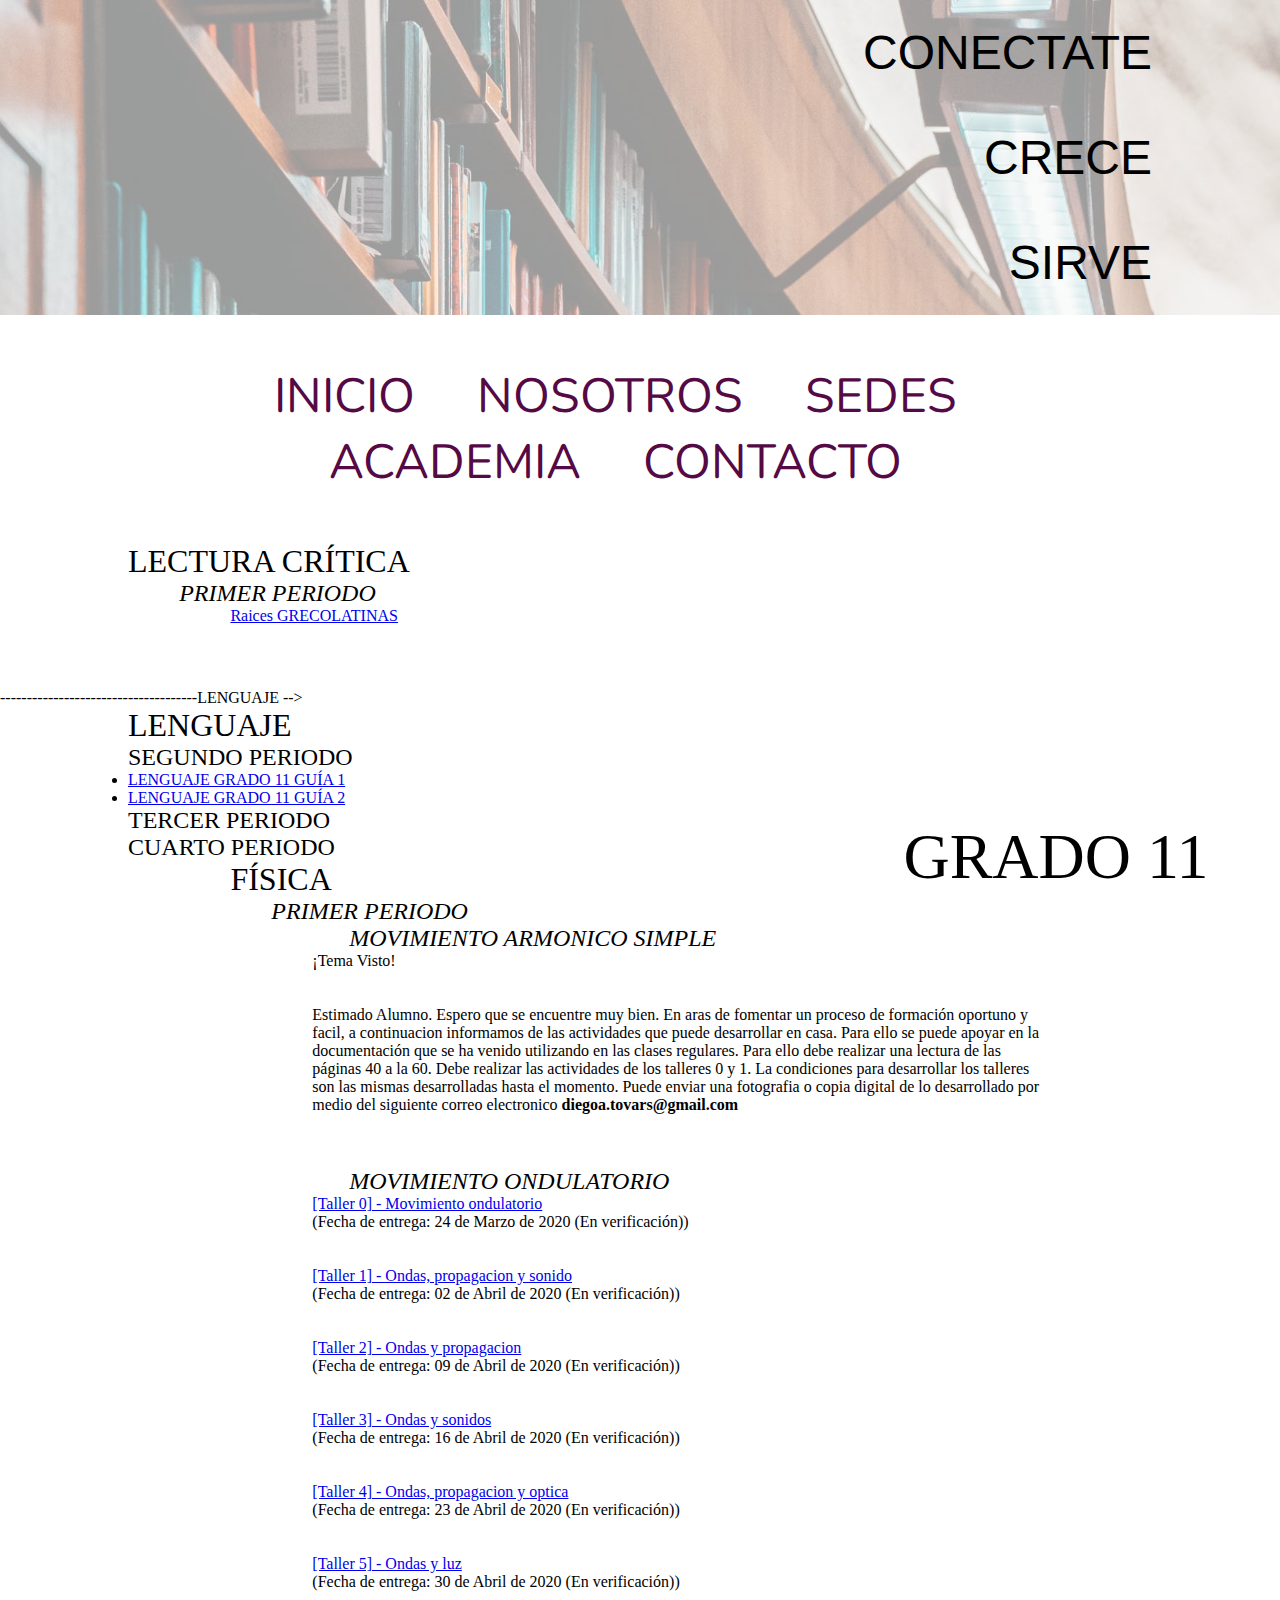
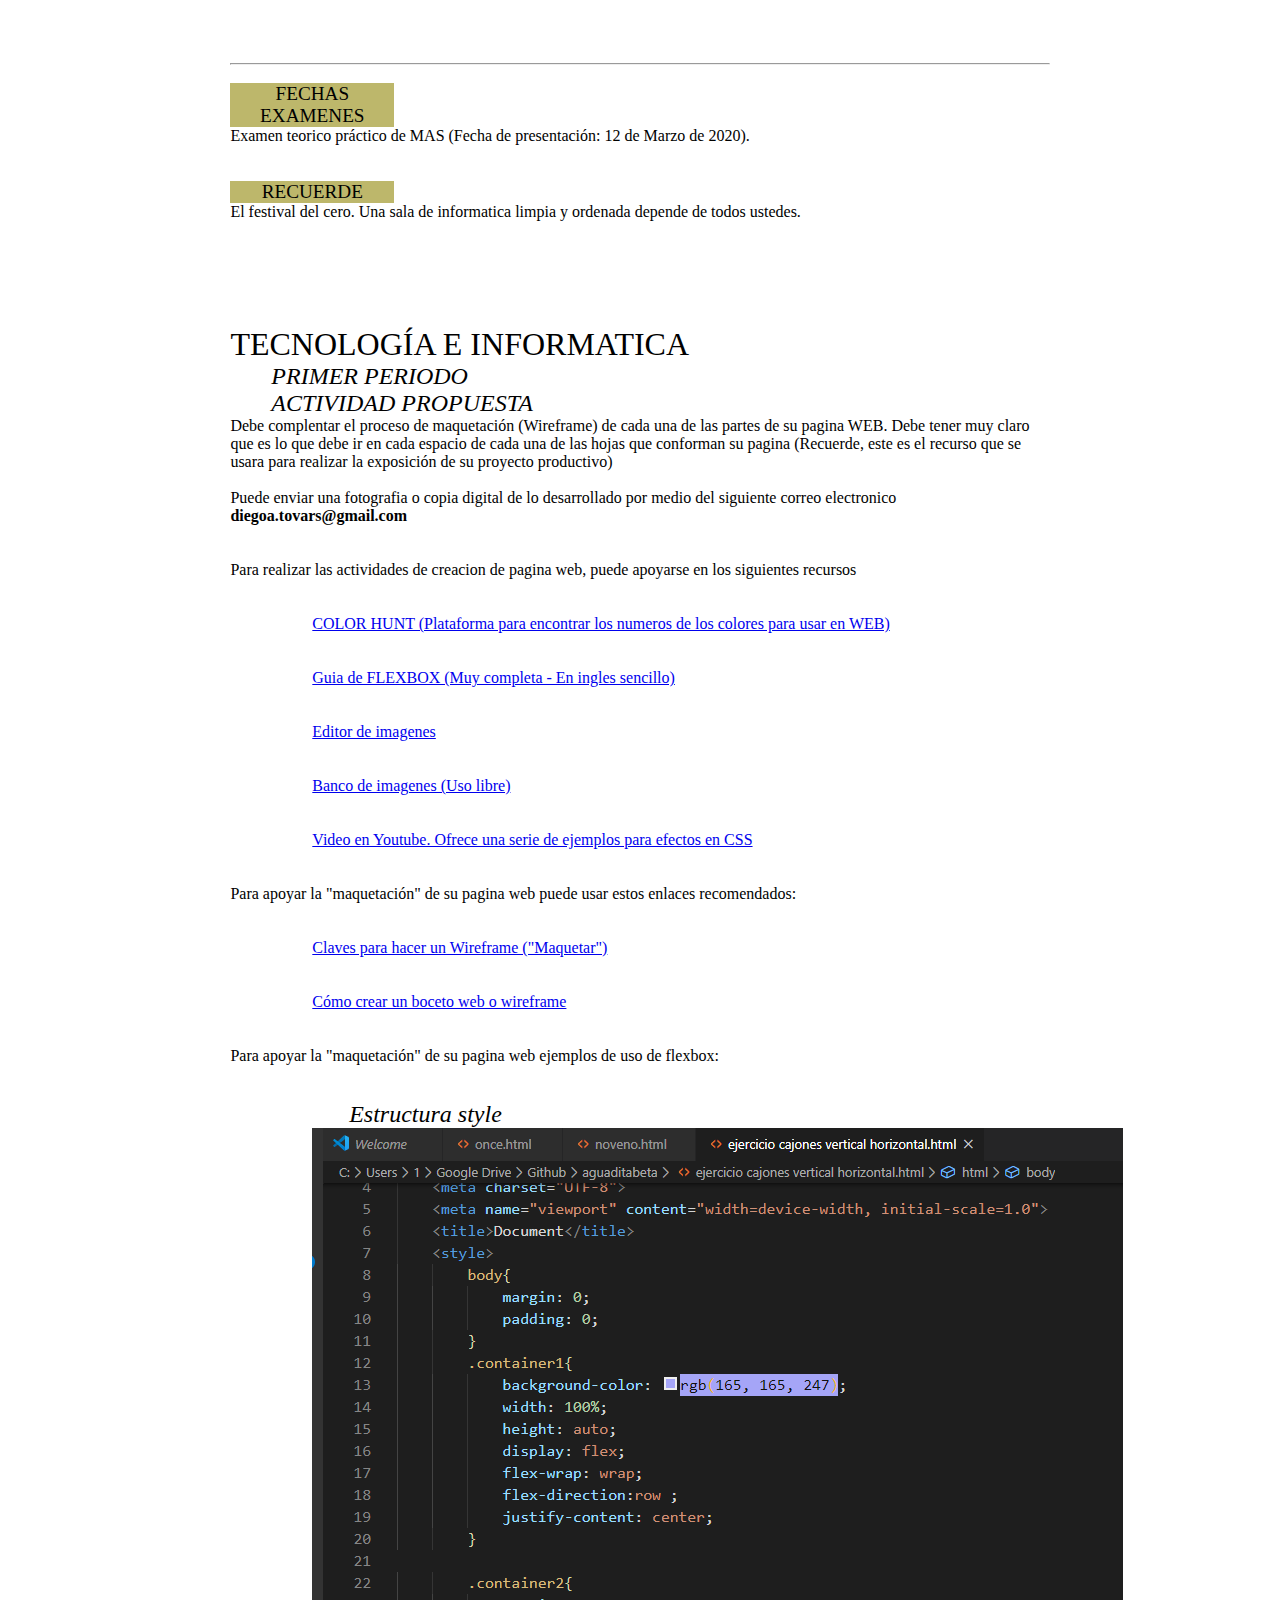
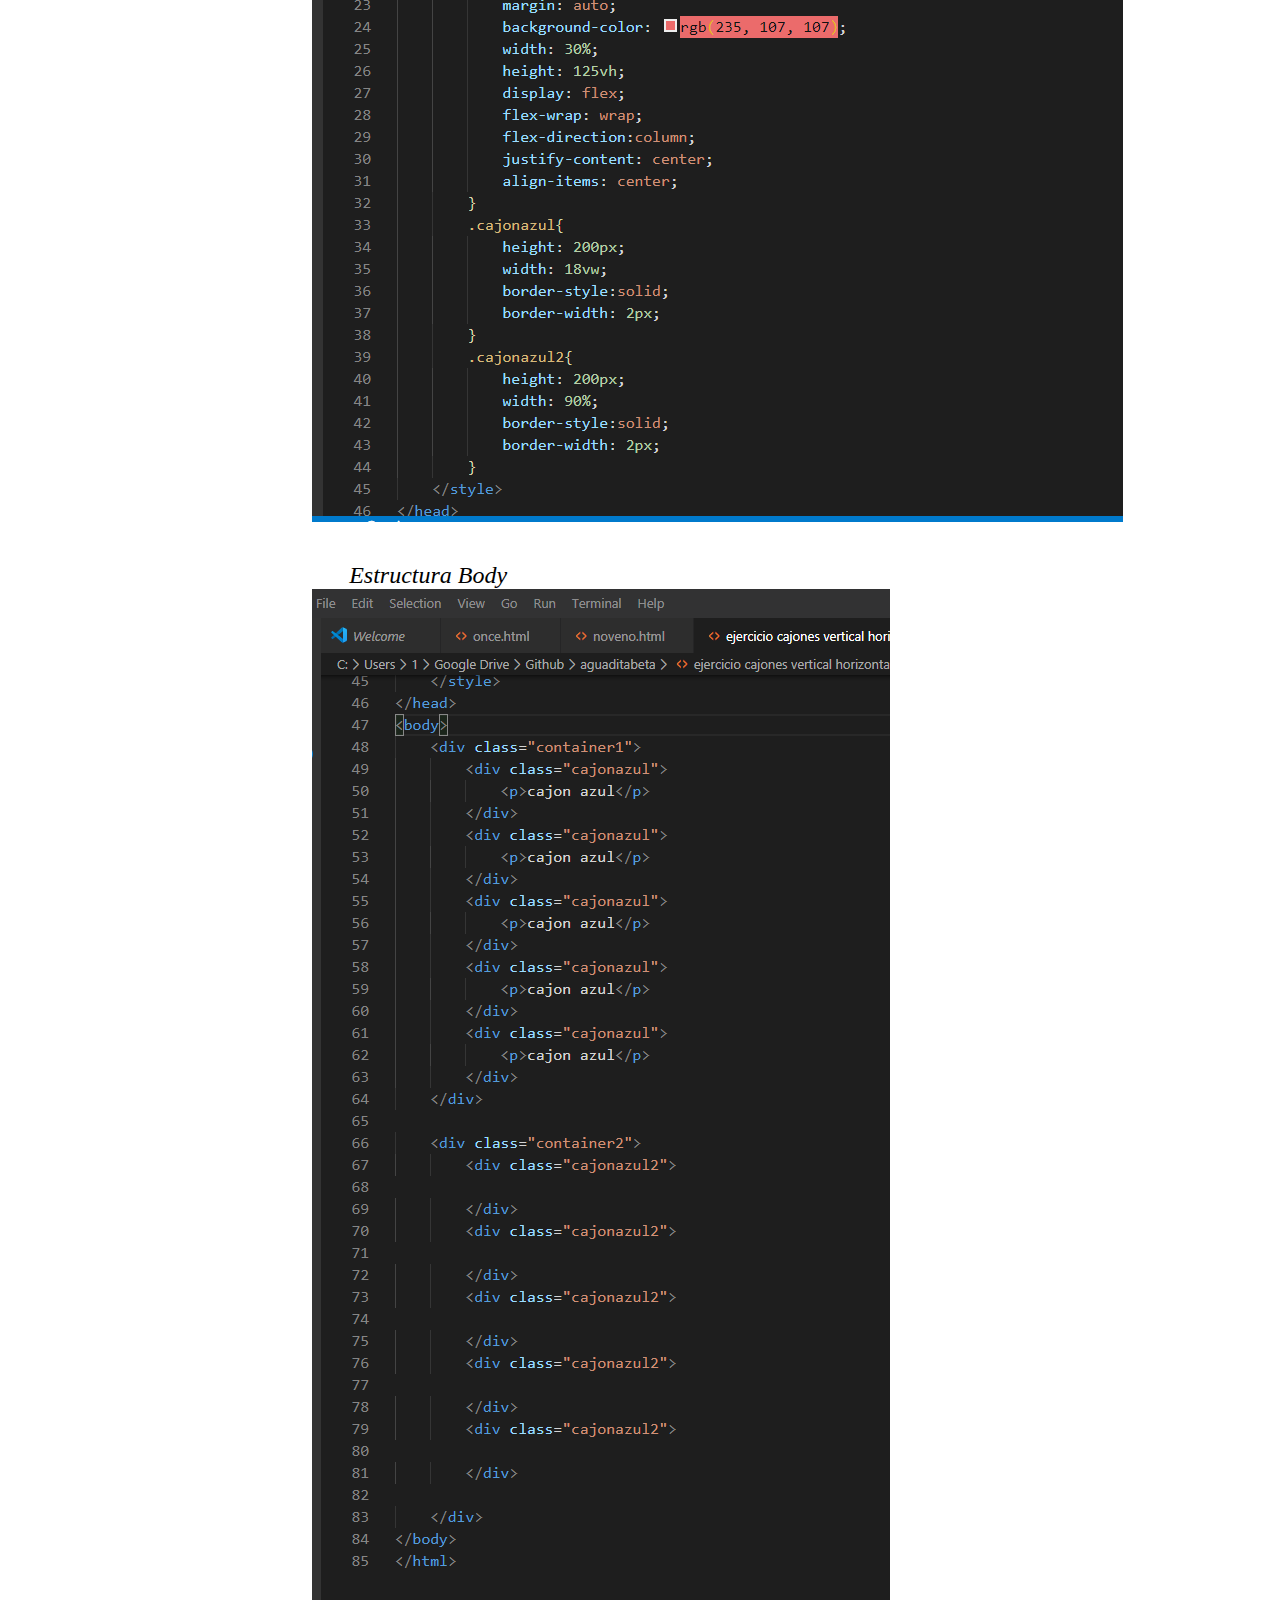
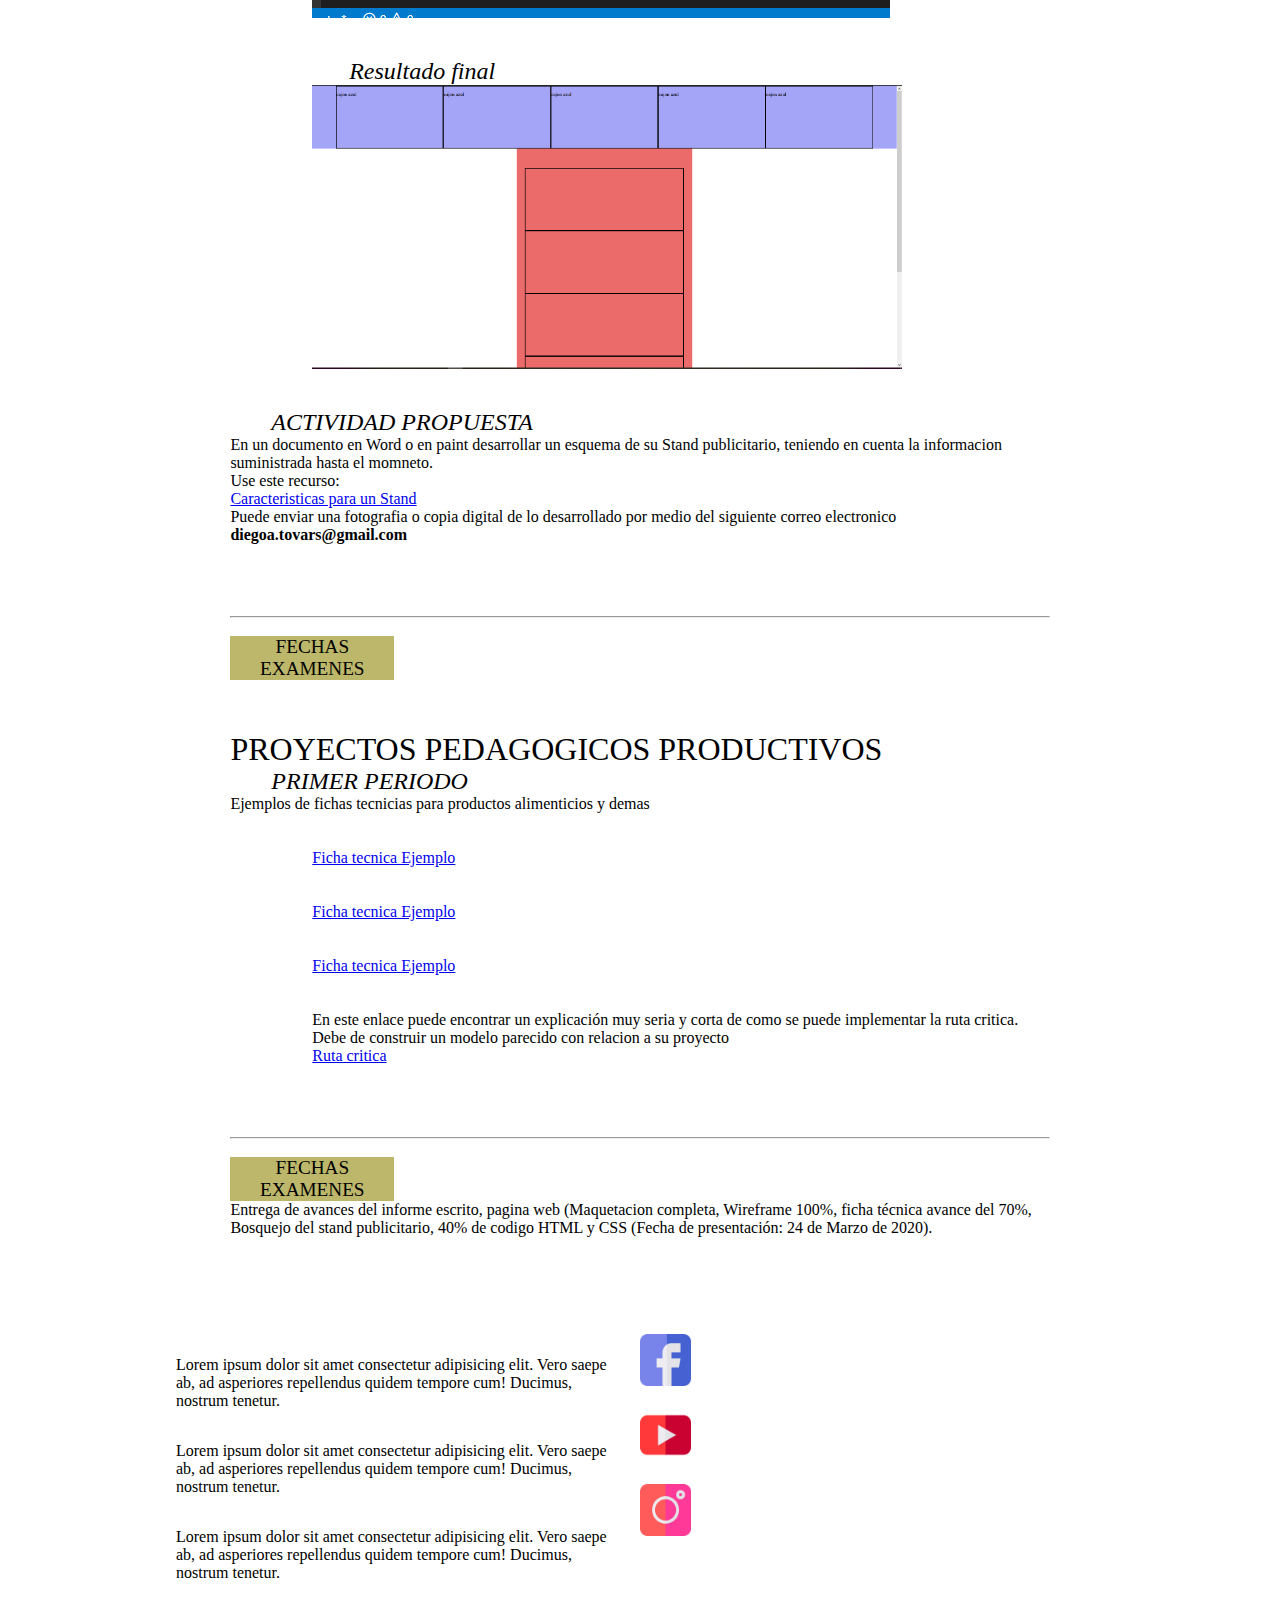
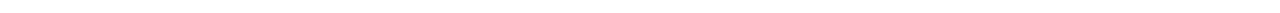
<file: once.html>
<!DOCTYPE html>
<html lang="en">
<head>
    <meta charset="UTF-8">
    <meta name="viewport" content="width=device-width, initial-scale=1.0">
    <link href="https://fonts.googleapis.com/css?family=Nunito|Open+Sans:300&display=swap" rel="stylesheet">
    <link href="https://fonts.googleapis.com/css?family=Open+Sans+Condensed:300,300i,700&display=swap" rel="stylesheet"> 
    <link rel="stylesheet" href="estilos2.css">
    <link rel="stylesheet" href="estilos_grados.css">

    <title>Grado Once</title>

</head>
<body>
    <div class="cabecera">
        <div class="cabeceraimg">

        </div>
        <div class="cabeceratxt">
            <p class="cabeceratitle">CONECTATE</p>
            <p class="cabeceratitle">CRECE</p>
            <p class="cabeceratitle">SIRVE</p>
        </div>

    </div>

    <div class="enlaces">
        <ul>
            <li><a href="index.html">INICIO</a></li>
            <li><a href="nosotros.html">NOSOTROS</a></li>
            <li><a href="sedes.html">SEDES</a></li>
            <li><a href="lectura.html">ACADEMIA</a></li>
            <li><a href="contacto.html">CONTACTO</a></li>
        </ul>
    </div>


    <div class="container">
        <p class="titulos">LECTURA CRÍTICA</p>

        <p class="subtitulo">PRIMER PERIODO</p>
        <ul>
            <li><a href="docs/TALLER 3.RAÍCES GRECOLATINAS.docx">Raices GRECOLATINAS</a></li>
            
           <!--<li><a href="docs/La mente de los psicópatas.docx">La mente de los psicópatas</a></li>-->
        </ul>
        <!-- <p><font size="5">SEGUNDO PERIODO</font></p>
        <p><font size="5">TERCER PERIODO</font></p>
        <p><font size="5">CUARTO PERIODO</font></p> -->
    </div>
     -------------------------------------LENGUAJE -->

    <div class="container">
        <p class="titulos">LENGUAJE</p>
        
         </ul>
        <p><font size="5">SEGUNDO PERIODO</font></p>
<li><a href="docs/LENGUAJE -GRADO 11-GUÍA 1.pdf">LENGUAJE GRADO 11 GUÍA 1</a></li>
<li><a href="docs/LENGUAJE -GRADO 11-GUÍA 2.pdf">LENGUAJE GRADO 11 GUÍA 2</a></li>


        <p><font size="5">TERCER PERIODO</font></p>
        <p><font size="5">CUARTO PERIODO</font></p> 

<!-- -------------------------------------FISICA -->

    <div class="container">
        <p class="titulos">FÍSICA</p>

        <p class="subtitulo">PRIMER PERIODO</p>
        <ul>
            <p class="subtitulo">MOVIMIENTO ARMONICO SIMPLE</p>
            <p>¡Tema Visto!</p><br><br>
            <!-- <li><a href="docs/taller1 f11_pp.pdf">Taller #1- Teoria MAS</a></li><p>(Fecha de entrega: 27 de Febrero de 2020)</p><br><br>
            <li><a href="docs/taller2 f11_pp.pdf">Taller #2- Teoria Matematica MAS</a></li>(Fecha de entrega: 05 de Marzo de 2020)</p><br><br>
            <li><a href="pictures/laboratorio_1.jpg">Laboratorio 1 - Pendulo Simple</a></li>(Fecha de entrega: 06 de Marzo de 2020)</p><br><br>
            <li><a href="https://www.geogebra.org/m/wraXSKBE">Laboratorio 2 - Energia en M.A.S. (Enlace simulador)</a></li>(Fecha de entrega: 10 de Marzo de 2020)</p><br><br>
            <li><a href="docs/[Laboratorio] - MAS y Energia.pdf">Laboratorio 2 - Energia en M.A.S. (Taller)</a></li>(Fecha de entrega: 06 de Marzo de 2020)</p><br><br><br>
            <li><a href="docs/taller2 f11_pp.pdf">prueba lunes 16 de marzo</a></li>(Fecha de entrega: 05 de Marzo de 2020)</p><br><br> -->
            <p>Estimado Alumno. Espero que se encuentre muy bien. En aras de fomentar un proceso de formación oportuno y facil, a continuacion informamos de las actividades que puede desarrollar en casa. Para ello se puede apoyar en la documentación que se ha venido utilizando en las clases regulares. Para ello debe realizar una lectura de las páginas 40 a la 60. 
                Debe realizar las actividades de los talleres 0 y 1. La condiciones para desarrollar los talleres son las mismas desarrolladas hasta el momento. Puede enviar una fotografia o copia digital de lo desarrollado por medio del siguiente correo electronico <b>diegoa.tovars@gmail.com</b> </p>

            <br><br><br>
            <p class="subtitulo">MOVIMIENTO ONDULATORIO</p>
            <li><a href="docs/[Taller 0] - Movimiento ondulatorio.docx">[Taller 0] - Movimiento ondulatorio</a></li><p>(Fecha de entrega: 24 de Marzo de 2020 (En verificación))</p><br><br>
            <li><a href="docs/[Taller 1] - Ondas, propagacion y sonido.docx">[Taller 1] - Ondas, propagacion y sonido</a></li><p>(Fecha de entrega: 02 de Abril de 2020 (En verificación))</p><br><br>
            <li><a href="docs/[Taller 2] - Ondas y propagacion.docx">[Taller 2] - Ondas y propagacion</a></li><p>(Fecha de entrega: 09 de Abril de 2020 (En verificación))</p><br><br>
            <li><a href="docs/[Taller 3] - Ondas y sonidos.pdf">[Taller 3] - Ondas y sonidos</a></li><p>(Fecha de entrega: 16 de Abril de 2020 (En verificación))</p><br><br>
            <li><a href="docs/[Taller 4] - Ondas, propagacion y optica.docx">[Taller 4] - Ondas, propagacion y optica</a></li><p>(Fecha de entrega: 23 de Abril de 2020 (En verificación))</p><br><br>
            <li><a href="docs/[Taller 5] - Ondas y luz.docx">[Taller 5] - Ondas y luz</a></li><p>(Fecha de entrega:  30 de Abril de 2020 (En verificación))</p><br><br>
        </ul>

        <br><br><hr><br>

        <p class="notas">FECHAS EXAMENES</p>
        <p>Examen teorico práctico de MAS (Fecha de presentación: 12 de Marzo de 2020).</p><br><br>
        <p class="notas">RECUERDE</p>
        <p>El festival del cero. Una sala de informatica limpia y ordenada depende de todos ustedes.</p><br><br><br>
        <!-- <p><font size="5">SEGUNDO PERIODO</font></p>
        <p><font size="5">TERCER PERIODO</font></p>
        <p><font size="5">CUARTO PERIODO</font></p> -->
    </div>

    <div class="container">
        <p class="titulos">TECNOLOGÍA E INFORMATICA</p>
        <p class="subtitulo">PRIMER PERIODO</p>

        <p class="subtitulo">ACTIVIDAD PROPUESTA</p>
        <p>Debe complentar el proceso de maquetación (Wireframe) de cada una de las partes de su pagina WEB. Debe tener muy claro que es lo que debe ir en cada espacio de cada una de las hojas que conforman
            su pagina (Recuerde, este es el recurso que se usara para realizar la exposición de su proyecto productivo)<br><br>
        
            Puede enviar una fotografia o copia digital de lo desarrollado por medio del siguiente correo electronico <b>diegoa.tovars@gmail.com</b></p><br><br>

        <p>Para realizar las actividades de creacion de pagina web, puede apoyarse en los siguientes recursos</p><br><br>
        <ul>
            <li><a href="https://colorhunt.co/">COLOR HUNT (Plataforma para encontrar los numeros de los colores para usar en WEB)</a></li><br><br>
            <li><a href="https://css-tricks.com/snippets/css/a-guide-to-flexbox/">Guia de FLEXBOX (Muy completa - En ingles sencillo)</a></li><br><br>
            <li><a href="https://bennettfeely.com/clippy/">Editor de imagenes</a></li><br><br>
            <li><a href="https://unsplash.com/">Banco de imagenes (Uso libre)</a></li><br><br>
            <li><a href="https://www.youtube.com/watch?v=yI0X4e7bxHU&feature=youtu.be">Video en Youtube. Ofrece una serie de ejemplos para efectos en CSS</a></li><br><br>
        </ul>
        <p>Para apoyar la "maquetación" de su pagina web puede usar estos enlaces recomendados: </p><br><br>
        <ul>
            <li><a href="https://www.lucidchart.com/pages/es/que-es-un-wireframe-para-un-sitio-web">Claves para hacer un Wireframe ("Maquetar")</a></li><br><br>
            <li><a href="https://www.palbin.com/es/blog/p1027-como-crear-un-boceto-web-o-wireframe.html">Cómo crear un boceto web o wireframe</a></li><br><br>
        </ul>

        <p>Para apoyar la "maquetación" de su pagina web ejemplos de uso de flexbox: </p><br><br>
        <ul>
            <p class="subtitulo">Estructura style</p><img src="pictures/style.png" alt=""><br><br><br>
            <p class="subtitulo">Estructura Body</p><img src="pictures/body.png" alt=""><br><br><br>
            <p class="subtitulo">Resultado final</p><img src="pictures/final.png" alt="" width="80%" height="auto"><br><br><br>
        </ul>

        <p class="subtitulo">ACTIVIDAD PROPUESTA</p>
        <P>En un documento en Word o en paint desarrollar un esquema de su Stand publicitario, teniendo en cuenta la informacion suministrada hasta el momneto.</P>
        <p>Use este recurso:</p>
        <a href="docs/Destaque su marca con un increíble diseño de stand de exposición.docx">Caracteristicas para un Stand</a>
        <p>Puede enviar una fotografia o copia digital de lo desarrollado por medio del siguiente correo electronico <b>diegoa.tovars@gmail.com</b></p><br><br></p>
        

        <br><br><hr><br>
        <p class="notas">FECHAS EXAMENES</p>
        <!-- <p>Entrega de avances del informe escrito, pagina web (Maquetacion completa, Wireframe 100%, ficha técnica avance del 70%, Bosquejo del stand publicitario, 40% de codigo HTML y CSS (Fecha de presentación: 24 de Marzo de 2020).</p><br><br> -->

        <!-- <p><font size="5">SEGUNDO PERIODO</font></p>
        <p><font size="5">TERCER PERIODO</font></p>
        <p><font size="5">CUARTO PERIODO</font></p> -->
    </div>

    <div class="container"> 

        <p class="titulos">PROYECTOS PEDAGOGICOS PRODUCTIVOS</p>
        <p class="subtitulo">PRIMER PERIODO</p>

        <p>Ejemplos de fichas tecnicias para productos alimenticios y demas</p><br><br>
        <ul>
            <li><a href="http://sgpwe.izt.uam.mx/files/users/uami/acym/fichatecnicaencurtidos-100524095526-phpapp01.pdf">Ficha tecnica Ejemplo</a></li><br><br>
            <li><a href="https://docplayer.es/18820455-Ficha-tecnica-de-producto-terminado.html">Ficha tecnica Ejemplo</a></li><br><br>
            <li><a href="https://es.slideshare.net/GITASENA/ficha-tecnica-mermelada-de-fresa-4268656">Ficha tecnica Ejemplo</a></li><br><br>
            <p>En este enlace puede encontrar un explicación muy seria y corta de como se puede implementar la ruta critica. Debe de construir un modelo parecido con relacion a su proyecto</p>
            <li><a href="https://www.wrike.com/es/blog/el-metodo-de-la-ruta-critica-en-la-gestion-de-proyectos-es-tan-facil-como-contar-hasta-3/">Ruta critica</a></li><br><br>
        </ul>
        <br><br><hr><br>
        <p class="notas">FECHAS EXAMENES</p>
        <p>Entrega de avances del informe escrito, pagina web (Maquetacion completa, Wireframe 100%, ficha técnica avance del 70%, Bosquejo del stand publicitario, 40% de codigo HTML y CSS (Fecha de presentación: 24 de Marzo de 2020).</p><br><br>

        <!-- <p><font size="5">SEGUNDO PERIODO</font></p>
        <p><font size="5">TERCER PERIODO</font></p>
        <p><font size="5">CUARTO PERIODO</font></p> -->
    </div>

    <div class="fixed">
        <p class="textfixed">GRADO 11</p>
    </div>

    <div class="footer">
        <div class="footercontent">
            <p>Lorem ipsum dolor sit amet consectetur adipisicing elit. Vero saepe ab, ad asperiores repellendus quidem tempore cum! Ducimus, nostrum tenetur.</p>
            <p>Lorem ipsum dolor sit amet consectetur adipisicing elit. Vero saepe ab, ad asperiores repellendus quidem tempore cum! Ducimus, nostrum tenetur.</p>
            <p>Lorem ipsum dolor sit amet consectetur adipisicing elit. Vero saepe ab, ad asperiores repellendus quidem tempore cum! Ducimus, nostrum tenetur.</p>
        </div>
        <div class="iconos">
            <li><a href="https://www.instagram.com"><img src="pictures/facebook.png" alt=""></a></li>
            <li><a href="https://www.instagram.com"><img src="pictures/youtube.png" alt=""></a></li>
            <li><a href="https://www.instagram.com"><img src="pictures/instagram.png" alt=""></a></li>
        </div>
    </div>

    
</body>
</html>
</file>
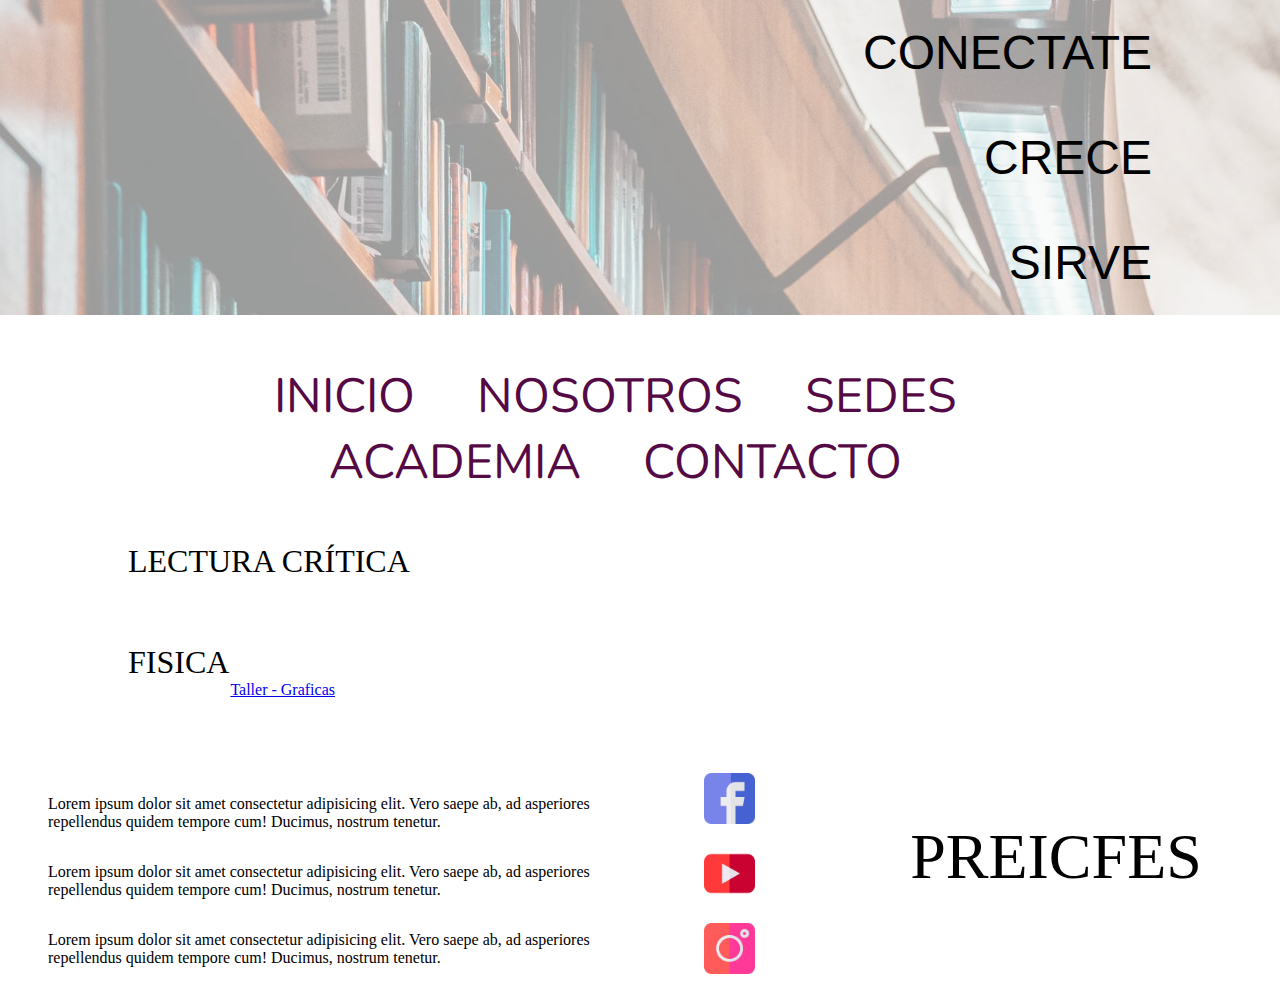
<file: preicfes.html>
<!DOCTYPE html>
<html lang="en">
<head>
    <meta charset="UTF-8">
    <meta name="viewport" content="width=device-width, initial-scale=1.0">
    <link href="https://fonts.googleapis.com/css?family=Nunito|Open+Sans:300&display=swap" rel="stylesheet">
    <link href="https://fonts.googleapis.com/css?family=Open+Sans+Condensed:300,300i,700&display=swap" rel="stylesheet"> 
    <link rel="stylesheet" href="estilos2.css">
    <link rel="stylesheet" href="estilos_grados.css">

    <title>Pre-icfes 2020</title>

</head>
<body>
    <div class="cabecera">
        <div class="cabeceraimg">

        </div>
        <div class="cabeceratxt">
            <p class="cabeceratitle">CONECTATE</p>
            <p class="cabeceratitle">CRECE</p>
            <p class="cabeceratitle">SIRVE</p>
        </div>

    </div>

    <div class="enlaces">
        <ul>
            <li><a href="index.html">INICIO</a></li>
            <li><a href="nosotros.html">NOSOTROS</a></li>
            <li><a href="sedes.html">SEDES</a></li>
            <li><a href="lectura.html">ACADEMIA</a></li>
            <li><a href="contacto.html">CONTACTO</a></li>
        </ul>
    </div>


    <div class="container">
        <p class="titulos">LECTURA CRÍTICA</p>
        <ul>
            <!-- <li><a href="docs/Que es una empresa.pdf">Taller - ¿Que es una empresa?</a></li> -->
        </ul>
    </div>

    <div class="container">
        <p class="titulos">FISICA</p>
        <ul>
            <li><a href="preicfes/Act_PREICFES 2020_fisica.pdf">Taller - Graficas</a></li>
        </ul>
    </div>



    <div class="fixed">
        <p class="textfixed">PREICFES</p>
    </div>

    <div class="footer">
        <div class="footercontent">
            <p>Lorem ipsum dolor sit amet consectetur adipisicing elit. Vero saepe ab, ad asperiores repellendus quidem tempore cum! Ducimus, nostrum tenetur.</p>
            <p>Lorem ipsum dolor sit amet consectetur adipisicing elit. Vero saepe ab, ad asperiores repellendus quidem tempore cum! Ducimus, nostrum tenetur.</p>
            <p>Lorem ipsum dolor sit amet consectetur adipisicing elit. Vero saepe ab, ad asperiores repellendus quidem tempore cum! Ducimus, nostrum tenetur.</p>
        </div>
        <div class="iconos">
            <li><a href="https://www.instagram.com"><img src="pictures/facebook.png" alt=""></a></li>
            <li><a href="https://www.instagram.com"><img src="pictures/youtube.png" alt=""></a></li>
            <li><a href="https://www.instagram.com"><img src="pictures/instagram.png" alt=""></a></li>
        </div>
    </div>

    
</body>
</html>
</file>
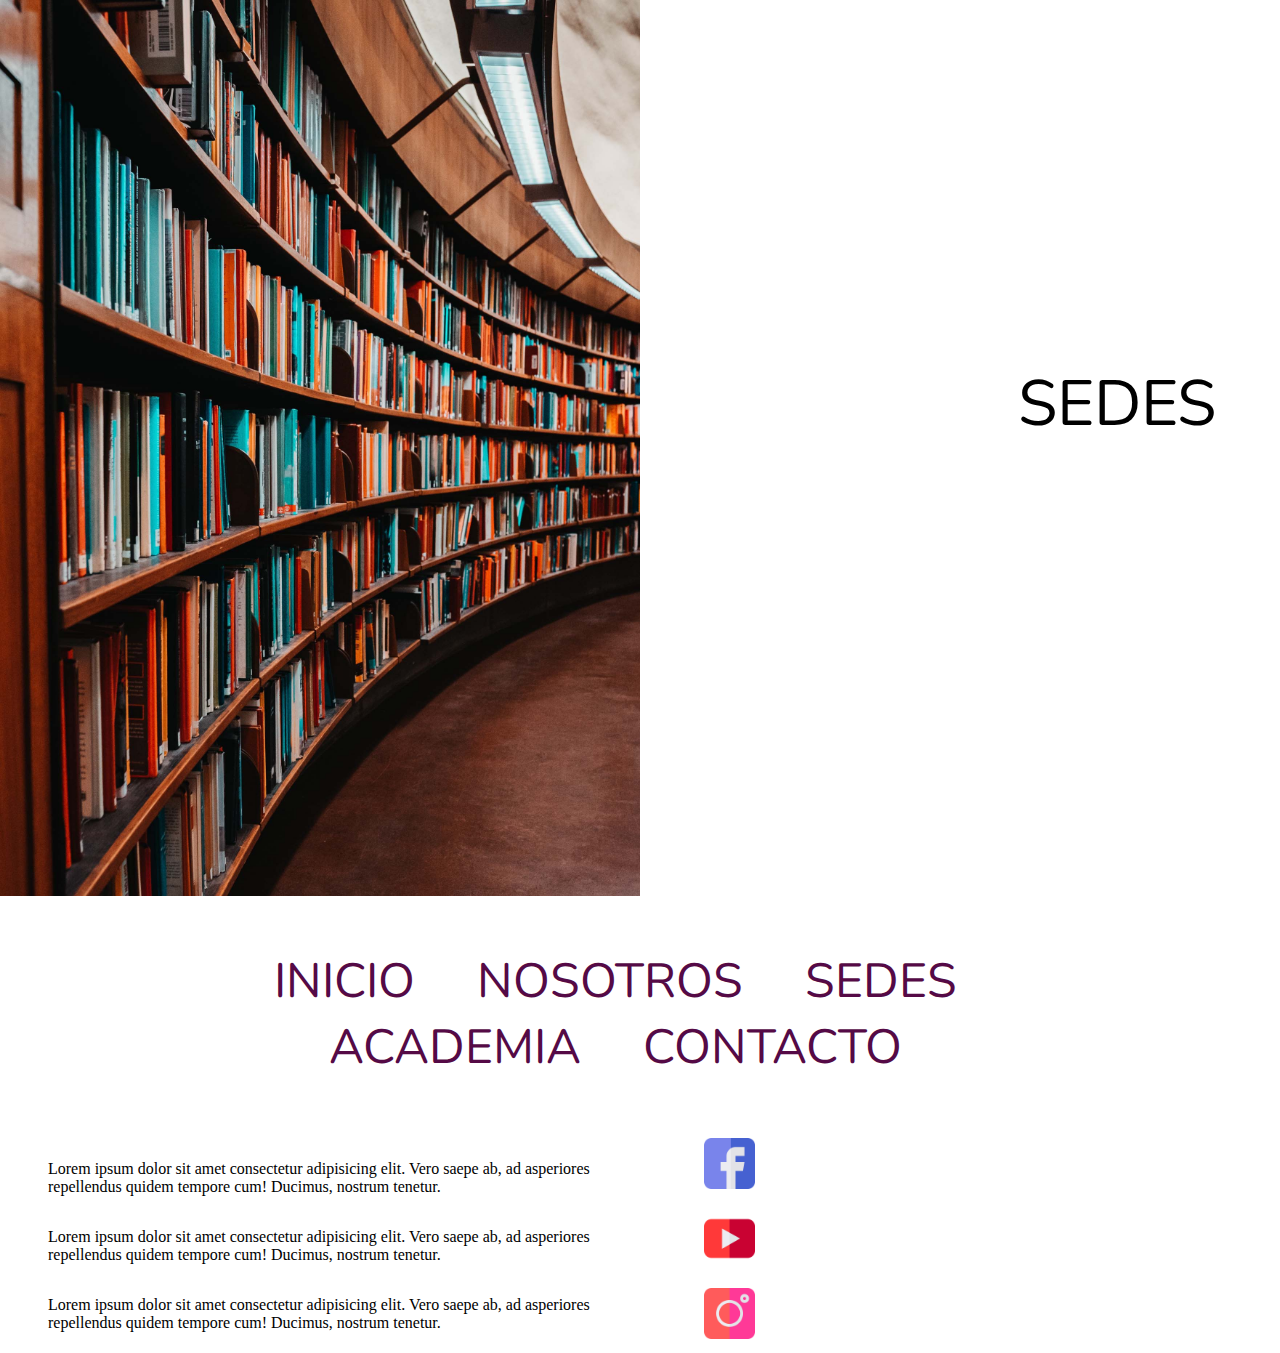
<file: sedes.html>
<!DOCTYPE html>
<html lang="en">
<head>
    <meta charset="UTF-8">
    <meta name="viewport" content="width=device-width, initial-scale=1.0">
    <title>Sedes</title>
    <link href="https://fonts.googleapis.com/css?family=Nunito|Open+Sans:300&display=swap" rel="stylesheet">
    <link rel="stylesheet" href="estilos2.css">
    <link rel="stylesheet" href="estilos_grados.css">

</head>
<body>
    <div class="header">
        <div class="cabe1">
            <img src="pictures/header_index.jpg" alt="">
    
        </div>
        <div class="cabe2">
            <p>SEDES</p>
        </div>
    </div>
    
    <div class="enlaces">
        <ul>
            <li><a href="index.html">INICIO</a></li>
            <li><a href="nosotros.html">NOSOTROS</a></li>
            <li><a href="sedes.html">SEDES</a></li>
            <li><a href="lectura.html">ACADEMIA</a></li>
            <li><a href="contacto.html">CONTACTO</a></li>
        </ul>
    </div>





    <div class="footer">
        <div class="footercontent">
            <p>Lorem ipsum dolor sit amet consectetur adipisicing elit. Vero saepe ab, ad asperiores repellendus quidem tempore cum! Ducimus, nostrum tenetur.</p>
            <p>Lorem ipsum dolor sit amet consectetur adipisicing elit. Vero saepe ab, ad asperiores repellendus quidem tempore cum! Ducimus, nostrum tenetur.</p>
            <p>Lorem ipsum dolor sit amet consectetur adipisicing elit. Vero saepe ab, ad asperiores repellendus quidem tempore cum! Ducimus, nostrum tenetur.</p>
        </div>
        <div class="iconos">
            <li><a href="https://www.instagram.com"><img src="pictures/facebook.png" alt=""></a></li>
            <li><a href="https://www.instagram.com"><img src="pictures/youtube.png" alt=""></a></li>
            <li><a href="https://www.instagram.com"><img src="pictures/instagram.png" alt=""></a></li>
        </div>
    </div>

    
</body>
</html>
</file>
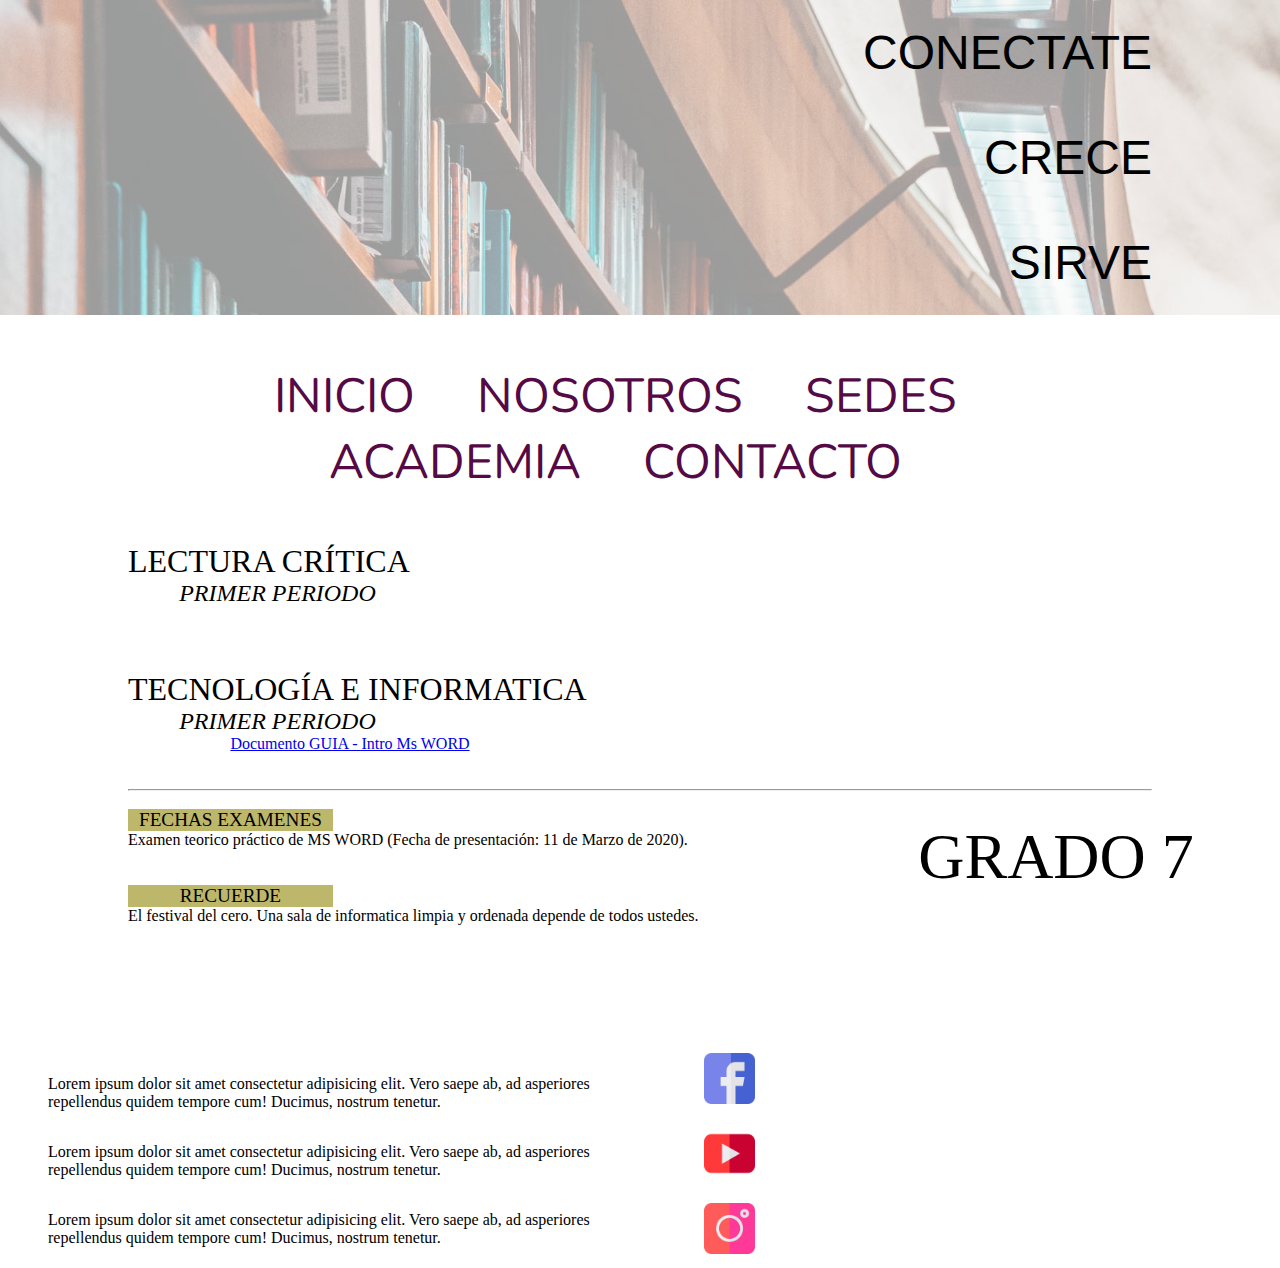
<file: septimo.html>
<!DOCTYPE html>
<html lang="en">
<head>
    <meta charset="UTF-8">
    <meta name="viewport" content="width=device-width, initial-scale=1.0">
    <title>Grado Septimo</title>
    <link href="https://fonts.googleapis.com/css?family=Nunito|Open+Sans:300&display=swap" rel="stylesheet">
    <link href="https://fonts.googleapis.com/css?family=Open+Sans+Condensed:300,300i,700&display=swap" rel="stylesheet"> 
    <link rel="stylesheet" href="estilos2.css">
    <link rel="stylesheet" href="estilos_grados.css">


</head>
<body>

    <div class="cabecera">
        <div class="cabeceraimg">

        </div>
        <div class="cabeceratxt">
            <p class="cabeceratitle">CONECTATE</p>
            <p class="cabeceratitle">CRECE</p>
            <p class="cabeceratitle">SIRVE</p>
        </div>

    </div>

    <div class="enlaces">
        <ul>
            <li><a href="index.html">INICIO</a></li>
            <li><a href="nosotros.html">NOSOTROS</a></li>
            <li><a href="sedes.html">SEDES</a></li>
            <li><a href="lectura.html">ACADEMIA</a></li>
            <li><a href="contacto.html">CONTACTO</a></li>
        </ul>
    </div>

    <div class="container">
        <p class="titulos">LECTURA CRÍTICA</p>

        <p class="subtitulo">PRIMER PERIODO</p>
        <ul>
        </ul>
        <!-- <p><font size="5">SEGUNDO PERIODO</font></p>
        <p><font size="5">TERCER PERIODO</font></p>
        <p><font size="5">CUARTO PERIODO</font></p> -->
    </div>

    <div class="container">
        <p class="titulos">TECNOLOGÍA E INFORMATICA</p>

        <p class="subtitulo">PRIMER PERIODO</p>
        <ul>
            <li><a href="docs/doc_guia_pp_septimo.pdf">Documento GUIA - Intro Ms WORD</a></li>
        </ul>

        <br><br><hr><br>
        <p class="notas">FECHAS EXAMENES</p>
        <p>Examen teorico práctico de MS WORD (Fecha de presentación: 11 de Marzo de 2020).</p><br><br>
        <p class="notas">RECUERDE</p>
        <p>El festival del cero. Una sala de informatica limpia y ordenada depende de todos ustedes.</p><br><br><br>
        <!-- <p><font size="5">SEGUNDO PERIODO</font></p>
        <p><font size="5">TERCER PERIODO</font></p>
        <p><font size="5">CUARTO PERIODO</font></p> -->
    </div>

    <div class="fixed">
        <p class="textfixed">GRADO 7</p>
    </div>

    <div class="footer">
        <div class="footercontent">
            <p>Lorem ipsum dolor sit amet consectetur adipisicing elit. Vero saepe ab, ad asperiores repellendus quidem tempore cum! Ducimus, nostrum tenetur.</p>
            <p>Lorem ipsum dolor sit amet consectetur adipisicing elit. Vero saepe ab, ad asperiores repellendus quidem tempore cum! Ducimus, nostrum tenetur.</p>
            <p>Lorem ipsum dolor sit amet consectetur adipisicing elit. Vero saepe ab, ad asperiores repellendus quidem tempore cum! Ducimus, nostrum tenetur.</p>
        </div>
        <div class="iconos">
            <li><a href="https://www.instagram.com"><img src="pictures/facebook.png" alt=""></a></li>
            <li><a href="https://www.instagram.com"><img src="pictures/youtube.png" alt=""></a></li>
            <li><a href="https://www.instagram.com"><img src="pictures/instagram.png" alt=""></a></li>
        </div>
    </div>




</body>
</html>
</file>
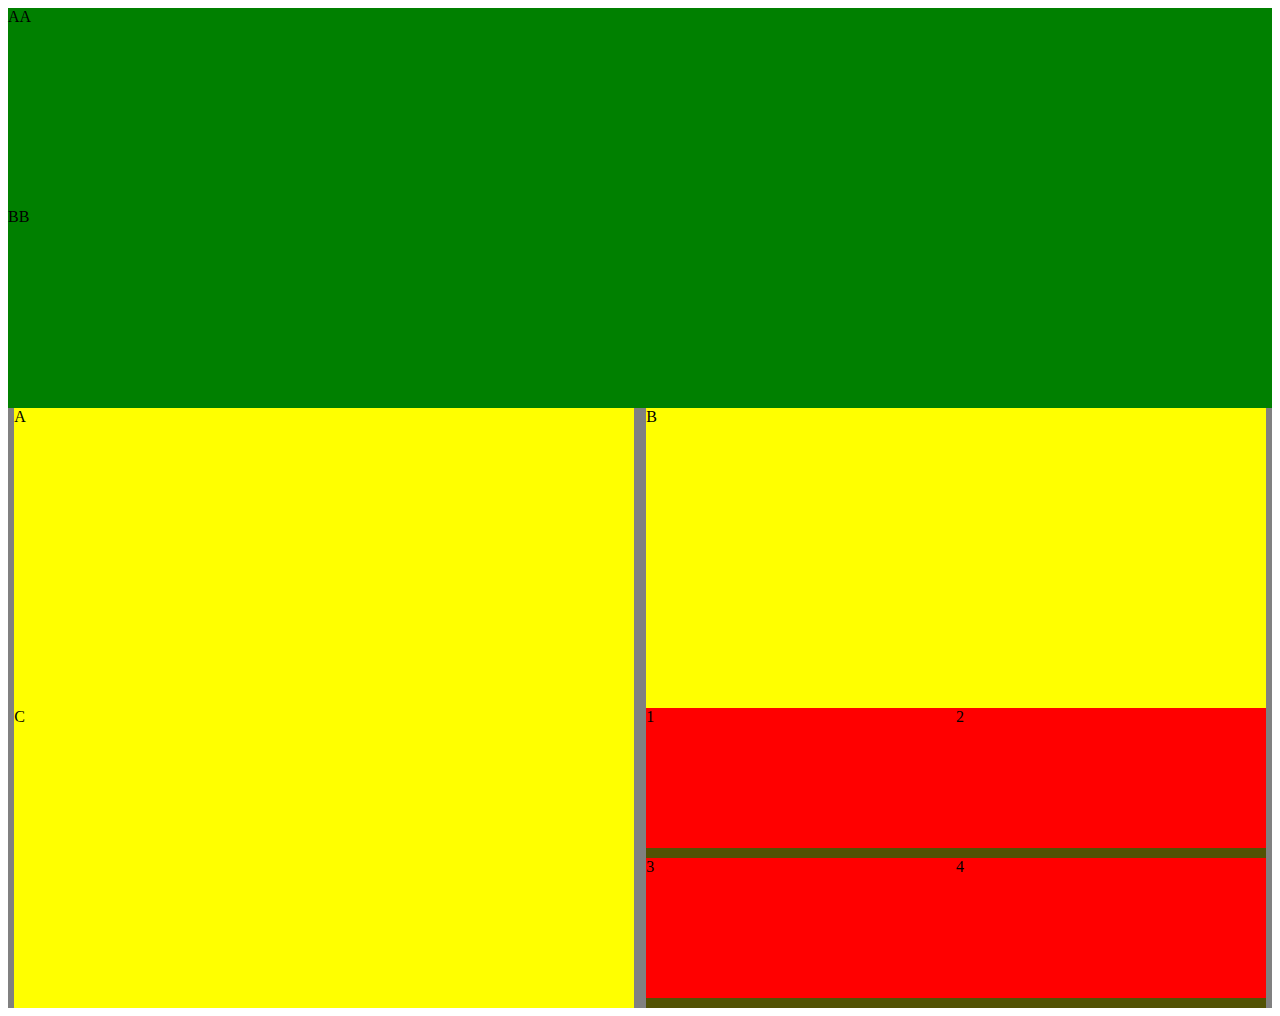
<file: docs/Practica1.html>
<!DOCTYPE html>
<html lang="en">
<head>
    <meta charset="UTF-8">
    <meta name="viewport" content="width=device-width, initial-scale=1.0">
    <title>Document</title>

    <style>
        .cajonrojo{
            background: red;
            width: 33%;
            height: 300px;
        }
        .cajonblue{
            background: blue;
            width: 33%;
            height: 300px;
        }
        .cajonamarillo{
            background: yellow;
            width: 49%;
            height: 300px;
        }   
        .cajonamarillo1{
            display: flex;
            flex-direction: row;
            flex-wrap: wrap;
            justify-content: space-around;
            background: rgb(82, 82, 4);
            width: 49%;
            height: 300px;
        }
        .container{
            width: 100%;
            height:1000px;
            background: grey;
            display: flex;
            flex-direction: row;
            justify-content: space-around;
            flex-wrap: wrap;
        }     
        .cajonverde{
            background-color: green;
            width: 100%;
            height: 200px;
        }
        .cajonpequeño{

            width: 50%;
            background: red;
            height:140px;
        }
    </style>


</head>
<body>
    <div class="container">
        <div class="cajonverde">AA</div>
        <div class="cajonverde">BB</div>
        <div class="cajonamarillo">A</div>
        <div class="cajonamarillo">B</div>
        <div class="cajonamarillo">C</div>
        <div class="cajonamarillo1">
            <div class="cajonpequeño">1</div>
            <div class="cajonpequeño">2</div>
            <div class="cajonpequeño">3</div>
            <div class="cajonpequeño">4</div>
           </div>

</div>



</body>
</html>
</file>
<file: estilos2.css>
*{
    padding: 0;
    margin: 0;
}

.contenido{
    display: flex;
    flex-direction: row;
    flex-wrap: wrap;
    justify-content: space-evenly;
    width: 90%;
    height: auto;
    margin: 0 auto 5rem auto;
}

.grados{
    position: relative;
    display: flex;
    flex-direction: row;
    align-items: center;
    width: 40%;
    height: 20vw;
    border-radius: 10px;
    margin-top: 2%;
    background: url("pictures/pic_1.jpg") no-repeat;
    opacity: 0.7;
    background-size: cover;
}

.gradosp{
    position: absolute;
    top: 75%;
    width: 100%;
    height: 5.0rem;
    background-color: rgb(255, 255, 255);
}

.gradosp p{
    text-align: center;
    font-size: 3.0rem;
    margin-top: 1rem;
   }

.gradosp a{
    text-decoration: none;
}

.gradosp a{
    font-family: 'Nunito', sans-serif;
}



/*<!-- /*font-family: 'Open Sans', sans-serif;font-family: 'Nunito', sans-serif;*/

.header{
    display: flex;
    flex-direction: row;
    flex-wrap: wrap;
    justify-content: space-evenly;
    width: 100%;
    height: 100vh;
}

.cabe1, .cabe2{
    width: 50%;
    height: 100vh;
}

.cabe1 img{
    width: 100%;
    max-height: 100%;
}

.cabe2 p{
    font-family: 'Nunito', sans-serif;
    position: absolute;
    font-size: 4rem;
    top: 40%;
    right: 5%;
    text-align: right;
    background: #ffffff;
}

/*----------------------------------PAGINA ACADEMIA*/

.cabeceraacademia{
    position: relative;
    width: auto;
    height: 75vh;
    background-image: url("pictures/header2.jpg");
}

.titulocabeceraacademia{
    position: absolute;
    font-size: 5rem;
    top: 60%;
    right: 5%;
    text-align: right;
    font-family: 'Nunito', sans-serif;
}

.contenidolectura{
    margin:auto;
    margin-top: 10%;
    max-width: 80%;
    height: auto;
}

.textacademia{
    font-size: 1.3rem;
    font-family: 'Open Sans', sans-serif;
}

.tituloacademia{
    text-align: center;
    font-size: 3rem;
    font-family: 'Nunito', sans-serif;
}

.subtituloacademia{    
    text-align: center;
    font-size: 1.5rem;
    font-family: 'Open Sans Condensed', sans-serif;
    font-weight: "300i";
    
}

/*------------------------------------------------------------------FOOTER*/

    .footer{
        display: flex;
        flex-direction: row;
        justify-content: space-around;
        width: 100%;
        height: 25vh;

        align-items: center;
    }

    .footercontent{
        width: 50%;
        height: 25vh;
    }

    .footercontent p{
        margin: 2rem 2rem 2rem 3rem;
    }
    .iconos{
        width: 50%;
        height: 25vh;
        display: flex;
        flex-direction: row;
        flex-wrap: wrap;
        justify-content: space-around;
        align-items: center;
    }

    .iconos li{
        display:flex;
        flex-direction: row;
        flex-wrap: wrap;
        /* text-decoration: none; */
        list-style-type: none;
    }
    .iconos img{
        width: 10%;
    }

    .notas{
        width: 20%;
        font-family: 'Open Sans', sans-serif;
        font-style: bold;
        font-size:1.2rem;
        text-align: center;

        background-color: darkkhaki;

    }
    /*-----------------------------------------------------------------FIN FOOTER*/


/*ESTILOS BARRA DE NAVEGACION*/


.enlaces{
            list-style-type: none;
            width: 80%;
            margin: auto;
            text-align: center;
            font-size: 3rem;
            margin: 3rem auto 3rem;
            /* background: rgb(243, 235, 231); */
        }

        .enlaces li{
            display: inline;
            text-align: center;
            margin: 0 50px 0 0;
        }

        .enlaces li a{
            color: #550a46;
            text-decoration: none;
            font-family: 'Nunito', sans-serif;

        }
        .enlaces a:hover {
            background-color: #9aceff;
            color: #000;
        }

/*FIN ESTILOS BARRA DE NAVEGACION





/*----------------------------------HOJAS DE ESTILO NOSOTROS*/

.hojadv{
    width: 80%;
    margin: 6rem auto auto auto;
    background: rgb(253, 253, 253);
    display: flex;
    flex-direction: row;
    justify-content: space-around;
    margin-bottom: 5%;
    
}
.hojadv1{
    width: 25%;
    margin: auto;
}

.hojadv2{
    width: 55%;
    margin: 10px 10px auto 30px;
}


.hojadv1 img{
    max-width: 100%;
    max-height: 100%;
    border-radius: 20px;
    
    border-style: groove;
}

.hojadv2, .contraloraba, .personeraba > p{
    font-family: 'Open Sans', sans-serif;
    font-size: 1.0rem;
}

.hojadv2 .namedoc{
    font-family: 'Open Sans', sans-serif;
    font-size: 3.0rem;
}
.personero, .contralor{
    width:40%;
}
.personeroarr img{
    max-width: 100%;
    max-height: 100%;
    border-radius: 20px;
    border-style: groove;
}

.contralorarr img{
    max-width: 100%;
    max-height: 100%;
    border-radius: 20px;
    border-style: groove;
}

.estudiantes_conse{
    display: flex;
    justify-content: space-between;
    width: 80%;
    margin: 50px auto 150px auto;
    align-items: center;
}

.personeraba .namedoc{
    font-family: 'Nunito', sans-serif;
    font-size: 3.0rem;
}


.contraloraba .namedoc{
    font-family: 'Nunito', sans-serif;
    font-size: 3.0rem;
}



/*----------------------------NOTICIAS*/

.noticias{
    margin: auto auto 100px auto;
    width: 80%;
    height: auto;
    background-color: #d7fffd;
    display: flex;
    flex-direction: column;
    align-items: center;
    align-content: space-between;
}

.noticias img{
    margin-top: 5%;
    margin-bottom: 5%;
    border-style: inset;
    border-radius: 10px;
}


.noticiastxt{
    font-size: 3rem;
    text-align: center;
    font-family: 'Nunito', sans-serif;
}

.noticiastitle{
    font-size: 6rem;
    font-family: 'Nunito', sans-serif;
}

.noticastextos{
    font-size: 1.5rem;
    font-family: 'Nunito', sans-serif;
}

@media all and (max-width:640px){


    .header{
        display: flex;
        flex-direction: row;
        flex-wrap: wrap;
        justify-content: space-evenly;
        width: 100%;
        height: 75vh;
    }

    .cabe1, .cabe2{
        width: auto;
        height: 100vh;
    }

    .cabe2 p{
        font-family: 'Nunito', sans-serif;
        position: absolute;
        font-size: 1.5rem;
        top: 20%;
        right: 3%;
        text-align: right;
        background: #ffffff;
    }
    .noticiastxt{
        font-size: 1.1rem;
        text-align: center;
        font-family: 'Nunito', sans-serif;
        margin-top: 1rem;
    }
    .noticiastitle{
        font-size: 2.0rem;
        font-family: 'Nunito', sans-serif;
    }

    .noticastextos{
        font-size: 1.0rem;
        font-family: 'Nunito', sans-serif;
    }

    .noticias a{

        font-size: 1.0rem;
        font-family: 'Nunito', sans-serif;
        text-align: center;
    }

    .contenido{
        display: flex;
        flex-direction: column;
        flex-wrap: wrap;
        justify-content: space-evenly;
        align-items: center;
        width: 90%;
        height: auto;
        margin: 0 auto 5rem auto;
        /* background-color: darkred; */
    }
    .grados{
        position: relative;
        display: flex;
        flex-direction: column;
        align-items: center;
        width: 80%;
        height: 40vw;
        border-radius: 10px;
        margin-top: 20%;
        background: url("pictures/pic_1.jpg") no-repeat;
        opacity: 0.7;
        background-size: cover;
    }

    .gradosp p{
        text-align: center;
        font-size: 1.2rem;
        margin-top: 1rem;
       }

    .noticias img{
        max-width: 80%;
    }

    /*ESTILOS BARRA DE NAVEGACION*/


        .enlaces{
            list-style-type: none;
            width: 90%;
            margin: auto;
            text-align: center;
            font-size: 1.2rem;
            margin: 0.2rem auto 0.8rem;
            /* background: rgb(243, 235, 231); */
        }

        .enlaces li{
            display: inline;
            text-align: center;
            margin: 0 20px 0 0;
        }

        .enlaces li a{
            color: #550a46;
            text-decoration: none;
            font-family: 'Nunito', sans-serif;

        }
        .enlaces a:hover {
            background-color: #9aceff;
            color: #000;
        }

        /*FIN ESTILOS BARRA DE NAVEGACION*/



}
</file>
<file: estilos_grados.css>
*{
        margin: 0;
        padding: 0;
    }

    .container{
        margin: auto 10% 5% 10%;
        width: 80%;
        height: auto;
        font-family: 'Playfair Display';
    }

    .containernov{
        margin: auto 10% 5% 10%;
        width: 80%;
        height: auto;
        font-family: 'Playfair Display';
    }

    .titulos{
        font-family: 'Playfair Display';
        font-size:2.0rem;
        align-items: center;
    }
    .subtitulo{
        font-family: 'Playfair Display';
        font-style: italic;
        font-size:1.5rem;
        align-items: left;
        margin-left: 5%;
    }

    .container ul{
        margin-left: 10%;
        list-style: none;
    }

    .containernov ul{
        margin-left: 10%;
    }

    .cabecera{
        width: 100%;
        height: 35vh;
    }
    .cabeceraimg{
        background-image: url("pictures/header_index.jpg");
        background-repeat: no-repeat;
        background-size: cover;
        opacity: 0.4;
        width: 100%;
        height: 35vh;
        position: absolute;
    }
    .cabeceratxt{
        display: flex;
        flex-direction: column;
        position: absolute;
        justify-content: space-around;
        width: 100%;
        height: 35vh;
        right: 10%;
    }
    .cabeceratitle{
        font-size: 3.0rem;
        font-family: 'Anton', sans-serif;
        text-align: right;
    }

    .enlaces{
        list-style-type: none;
        width: 80%;
        margin: auto;
        text-align: center;
        font-size: 3rem;
        margin: 3rem auto 3rem;
        /* background: rgb(243, 235, 231); */
    }

    .enlaces li{
        display: inline;
        text-align: center;
        margin: 0 50px 0 0;
    }

    .enlaces li a{
        color: #550a46;
        text-decoration: none;

    }
    .enlaces a:hover {
        background-color: #9aceff;
        color: #000;
    }

    /*NUMERO EN PAGINA*/

    .fixed {
        position: fixed;
        bottom: 0;
        right: 0;
        width: 35%;
        height: 5rem;
        text-align: center;
        /* -webkit-transform: rotate(-90deg); */
        /*-moz-transform: rotate(-90deg);*/
    }   

    .textfixed{
        font-family: 'Playfair Display';
        font-size: 4rem;

    }

    .footer{
        display: flex;
        flex-direction: row;
        justify-content: space-around;
        width: 100%;
        height: 25vh;
        
        align-items: center;
    }

    .footercontent{
        width: 50%;
        height: 25vh;
    }

    .footercontent p{
        margin: 2rem 2rem 2rem 3rem;
    }

    .iconos{
        width: 50%;
        height: 25vh;
        display: flex;
        flex-direction: row;
        flex-wrap: wrap;
        justify-content: space-around;
        align-items: center;
    }

    .iconos li{
        display:flex;
        flex-direction: row;
        flex-wrap: wrap;           
        /* text-decoration: none; */
        list-style-type: none;
    }
    .iconos img{                                 
        width: 10%;
    }

    .notas{
        width: 20%;
        font-family: 'Playfair Display';
        font-style: bold;
        font-size:1.2rem;
        text-align: center;

        background-color: darkkhaki;

    }
</file>
